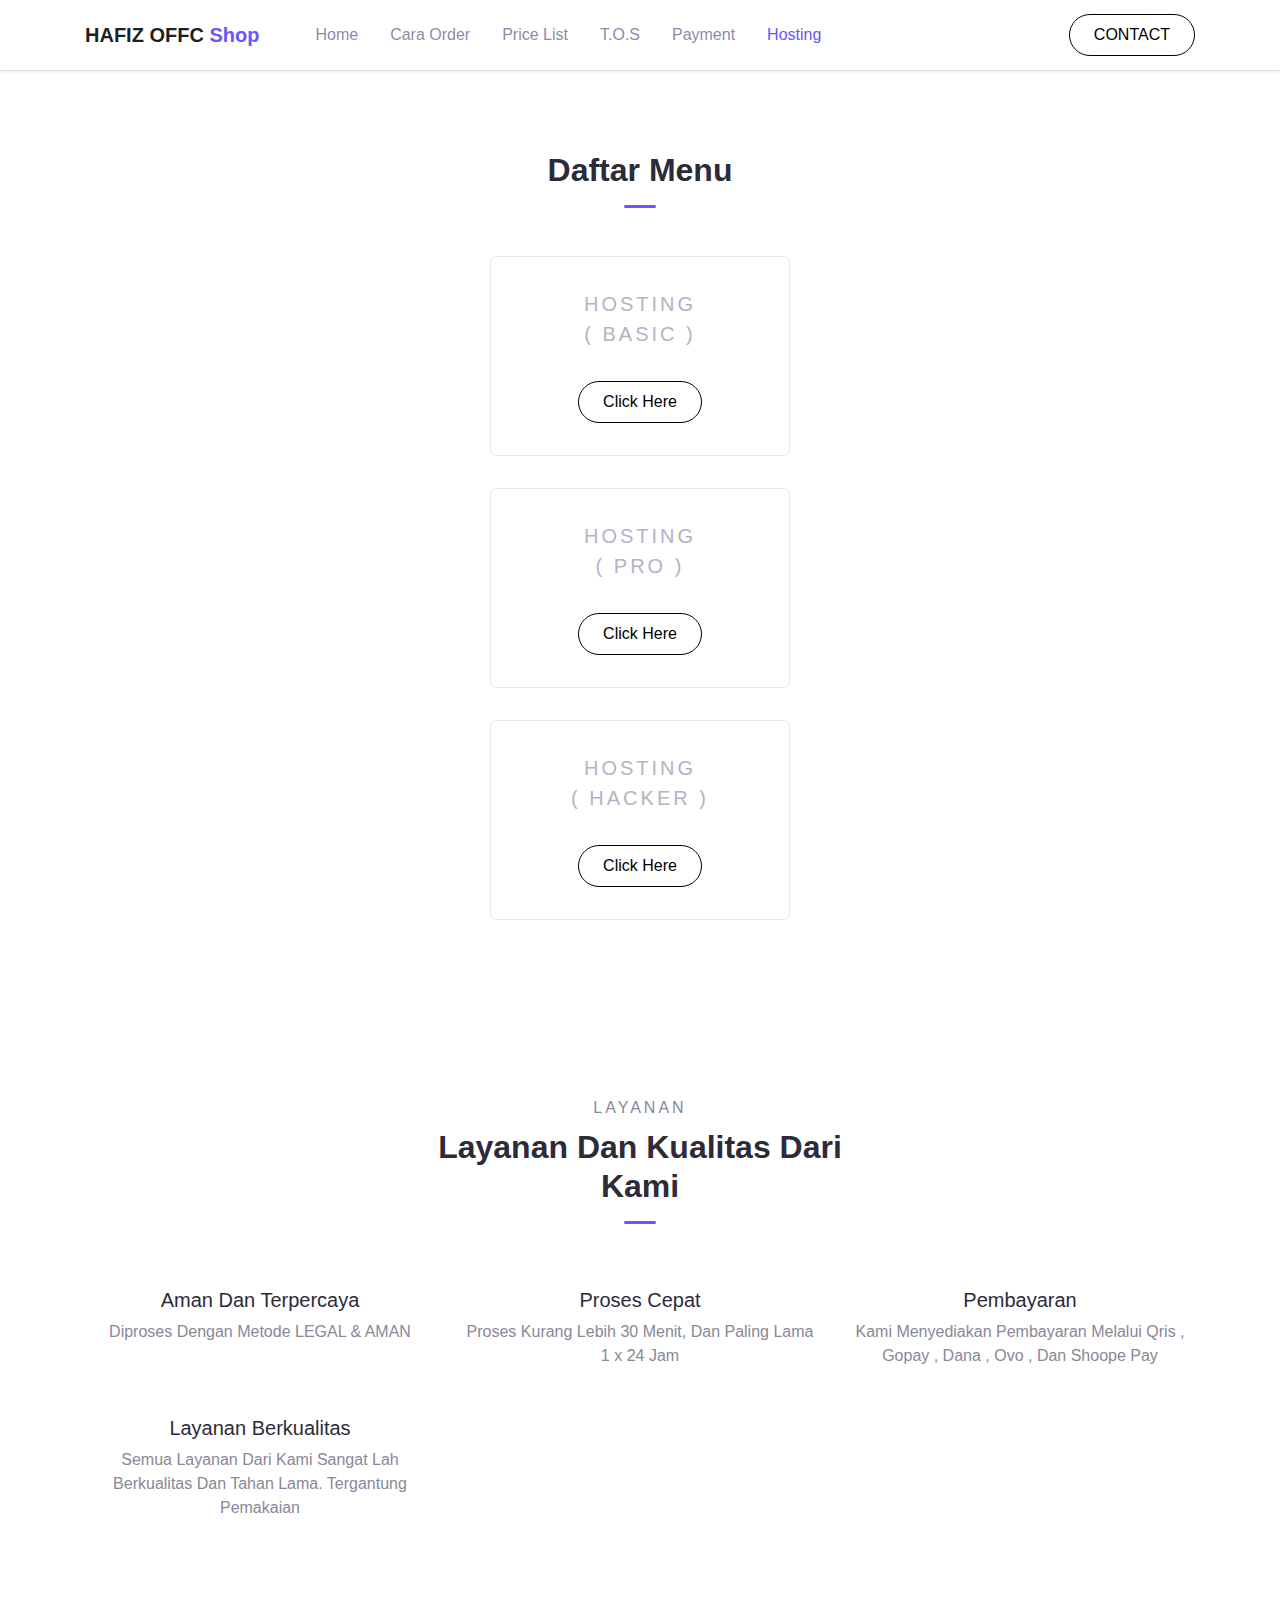
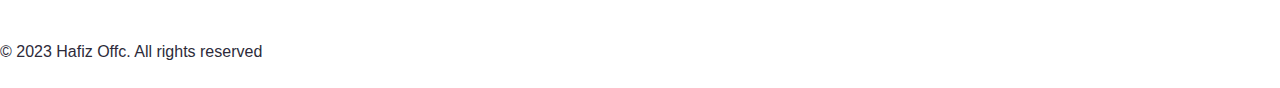
<file: Hosting/menuhosting.html>
<!DOCTYPE html>
<html lang="en">
<head>
  <meta charset="UTF-8">
  <meta name="viewport" content="width=device-width, initial-scale=1.0">
  <meta http-equiv="X-UA-Compatible" content="IE=edge">
  <meta name="copyright" content="HafizOffc">
  <title>HAFIZ OFFC</title>
  <link rel="stylesheet" href="vendor/animate/animate.css">
  <link rel="stylesheet" href="css nya/bootstrap.css">
  <link rel="stylesheet" href="css nya/maicons.css">
  <link rel="stylesheet" href="vendor/owl-carousel/css/owl.carousel.css">
  <link rel="stylesheet" href="css nya/thema1.css">
</head>
<body>
  <!-- Back to top button -->
  <div class="back-to-top"></div>
  <header>
    <nav class="navbar navbar-expand-lg navbar-light shadow-sm">
      <div class="container">
        <a href="menuhosting.html" class="navbar-brand">HAFIZ OFFC <span class="text-primary">Shop</span></a>
        <button class="navbar-toggler" data-toggle="collapse" data-target="#navbarContent" aria-controls="navbarContent" aria-expanded="false" aria-label="Toggle navigation">
          <span class="navbar-toggler-icon"></span>
        </button>

        <div class="navbar-collapse collapse" id="navbarContent">
          <ul class="navbar-nav ml-lg-4 pt-3 pt-lg-0">
            <li class="nav-item">
              <a href="index.html" class="nav-link">Home</a>
            </li>
            <li class="nav-item">
              <a href="order.html" class="nav-link">Cara Order</a>
            </li>
            <li class="nav-item">
              <a href="menu.html" class="nav-link">Price List</a>
            </li>
            <li class="nav-item">
              <a href="termsofcondution.html" class="nav-link">T.O.S</a>
            </li>
            <li class="nav-item">
              <a href="payment.html" class="nav-link">Payment</a>
            </li>
            <li class="nav-item active">
              <a href="menuhosting.html" class="nav-link">Hosting</a>
            </li>
          </ul>

          <div class="ml-auto">
            <a href="https://wa.me/628988095804" class="btn btn-outline rounded-pill">CONTACT</a>
          </div>
        </div>
      </div>
    </nav>

          </div>
        </div>
      </div>
    </div>
  </header>

  <main>
    <div class="page-section border-top">
      <div class="container">
        <div class="text-center wow fadeInUp">
          <h2 class="title-section">Daftar Menu</h2>
          <div class="divider mx-auto"></div>
        </div>
      
          <div class="col-12 col-lg-auto py-3 wow fadeInRight">
            <div class="card-pricing">
              <div class="header">
                <div class="price-title">HOSTING</div>
                <div class="price-title">( BASIC )</div>
              </div>
              <div class="body py-3">
                <div class="price-tag">
                </div>
                <div class="price-info">
                </div>
              </div>
              <div class="footer">
                  <a href="hos1.html" class="btn btn-outline rounded-pill">Click Here</a>
               </div>
            </div>
          </div>
          
          <div class="col-12 col-lg-auto py-3 wow fadeInRight">
            <div class="card-pricing">
              <div class="header">
                <div class="price-title">HOSTING</div>
                <div class="price-title">( PRO )</div>
              </div>
              <div class="body py-3">
                <div class="price-tag">
                </div>
                <div class="price-info">
                </div>
              </div>
              <div class="footer">
                  <a href="https://api.whatsapp.com/send?phone=6281228070013&text=Assalamualaikum Kak Saya Mau Order PANEL Ram 6GB" class="btn btn-outline rounded-pill">Click Here</a>
               </div>
            </div>
          </div>
          
          <div class="col-12 col-lg-auto py-3 wow fadeInRight">
            <div class="card-pricing">
              <div class="header">
                <div class="price-title">HOSTING</div>
                <div class="price-title">( HACKER )</div>
              </div>
              <div class="body py-3">
                <div class="price-tag">
                </div>
                <div class="price-info">
                </div>
              </div>
              <div class="footer">
                  <a href="https://api.whatsapp.com/send?phone=6281228070013&text=Assalamualaikum Kak Saya Mau Order PANEL Ram 7GB" class="btn btn-outline rounded-pill">Click Here</a>
               </div>
            </div>
          </div>
          
          

        </div>
      </div> <!-- .container -->
    </div> <!-- .page-section -->
  
    <div class="page-section">
      <div class="container">
        <div class="text-center">
          <div class="subhead">Layanan</div>
          <h2 class="title-section">Layanan  Dan Kualitas Dari Kami</h2>
          <div class="divider mx-auto"></div>
        </div>
  
        <div class="row mt-5 text-center">
          <div class="col-lg-4 py-3">
            <h5>Aman Dan Terpercaya</h5>
            <p>Diproses Dengan Metode LEGAL & AMAN</p>
          </div>
          <div class="col-lg-4 py-3">
            <h5>Proses Cepat</h5>
            <p>Proses Kurang Lebih 30 Menit, Dan Paling Lama 1 x 24 Jam</p>
          </div>
          <div class="col-lg-4 py-3">
            <h5>Pembayaran</h5>
            <p>Kami Menyediakan Pembayaran Melalui Qris , Gopay , Dana , Ovo , Dan Shoope Pay</p>
          </div>
          <div class="col-lg-4 py-3">
            <h5>Layanan Berkualitas</h5>
            <p>Semua Layanan Dari Kami Sangat Lah Berkualitas Dan Tahan Lama. Tergantung Pemakaian</p>
          </div>
        </div>
      </div> <!-- .container -->
    </div> <!-- .page-section -->
      <div class="row">
        <div class="col-sm-6 py-2">
          <p id="copyright">&copy; 2023 Hafiz Offc</a>. All rights reserved</p>
        </div>
    </div> <!-- .container -->
  </footer> <!-- .page-footer -->
  <script src="js/jquery-3.5.1.min.js"></script>
  <script src="js/bootstrap.bundle.min.js"></script>
  <script src="vendor/wow/wow.min.js"></script>
  <script src="vendor/owl-carousel/js/owl.carousel.min.js"></script>
  <script src="vendor/waypoints/jquery.waypoints.min.js"></script>
  <script src="vendor/animateNumber/jquery.animateNumber.min.js"></script>
  <script src="js/google-maps.js"></script>
  <script src="js/theme.js"></script>
</body>
</html>
</file>
<file: Hosting/css nya/maicons.css>
@font-face {
  font-family: 'maicons';
  src:  url('../fonts/maicons.eot?c9nlkl');
  src:  url('../fonts/maicons.eot?c9nlkl#iefix') format('embedded-opentype'),
    url('../fonts/maicons.ttf?c9nlkl') format('truetype'),
    url('../fonts/maicons.woff?c9nlkl') format('woff'),
    url('../fonts/maicons.svg?c9nlkl#maicons') format('svg');
  font-weight: normal;
  font-style: normal;
  font-display: block;
}

[class^="mai-"], [class*=" mai-"] {
  /* use !important to prevent issues with browser extensions that change fonts */
  font-family: 'maicons' !important;
  speak: none;
  font-style: normal;
  font-weight: normal;
  font-variant: normal;
  text-transform: none;
  line-height: 1;

  /* Better Font Rendering =========== */
  -webkit-font-smoothing: antialiased;
  -moz-osx-font-smoothing: grayscale;
}

.mai-add:before {
  content: "\e900";
}
.mai-add-circle:before {
  content: "\e901";
}
.mai-add-circle-outline:before {
  content: "\e902";
}
.mai-airplane:before {
  content: "\e903";
}
.mai-airplane-outline:before {
  content: "\e904";
}
.mai-alarm:before {
  content: "\e905";
}
.mai-alarm-outline:before {
  content: "\e906";
}
.mai-albums:before {
  content: "\e907";
}
.mai-albums-outline:before {
  content: "\e908";
}
.mai-alert:before {
  content: "\e909";
}
.mai-alert-circle:before {
  content: "\e90a";
}
.mai-alert-circle-outline:before {
  content: "\e90b";
}
.mai-analytics:before {
  content: "\e90c";
}
.mai-analytics-outline:before {
  content: "\e90d";
}
.mai-aperture:before {
  content: "\e90e";
}
.mai-aperture-outline:before {
  content: "\e90f";
}
.mai-apps:before {
  content: "\e910";
}
.mai-apps-outline:before {
  content: "\e911";
}
.mai-archive:before {
  content: "\e912";
}
.mai-archive-outline:before {
  content: "\e913";
}
.mai-arrow-back:before {
  content: "\e914";
}
.mai-arrow-back-circle:before {
  content: "\e915";
}
.mai-arrow-back-circle-outline:before {
  content: "\e916";
}
.mai-arrow-down:before {
  content: "\e917";
}
.mai-arrow-down-circle:before {
  content: "\e918";
}
.mai-arrow-down-circle-outline:before {
  content: "\e919";
}
.mai-arrow-forward:before {
  content: "\e91a";
}
.mai-arrow-forward-circle:before {
  content: "\e91b";
}
.mai-arrow-forward-circle-outline:before {
  content: "\e91c";
}
.mai-arrow-redo:before {
  content: "\e91d";
}
.mai-arrow-redo-circle:before {
  content: "\e91e";
}
.mai-arrow-redo-circle-outline:before {
  content: "\e91f";
}
.mai-arrow-redo-outline:before {
  content: "\e920";
}
.mai-arrow-undo:before {
  content: "\e921";
}
.mai-arrow-undo-circle:before {
  content: "\e922";
}
.mai-arrow-undo-circle-outline:before {
  content: "\e923";
}
.mai-arrow-undo-outline:before {
  content: "\e924";
}
.mai-arrow-up:before {
  content: "\e925";
}
.mai-arrow-up-circle:before {
  content: "\e926";
}
.mai-arrow-up-circle-outline:before {
  content: "\e927";
}
.mai-at:before {
  content: "\e928";
}
.mai-at-circle:before {
  content: "\e929";
}
.mai-at-circle-outline:before {
  content: "\e92a";
}
.mai-attach:before {
  content: "\e92b";
}
.mai-attach-outline:before {
  content: "\e92c";
}
.mai-backspace:before {
  content: "\e92d";
}
.mai-backspace-outline:before {
  content: "\e92e";
}
.mai-bandage:before {
  content: "\e92f";
}
.mai-bandage-outline:before {
  content: "\e930";
}
.mai-bar-chart:before {
  content: "\e932";
}
.mai-bar-chart-outline:before {
  content: "\e933";
}
.mai-barbell:before {
  content: "\e931";
}
.mai-barcode:before {
  content: "\e934";
}
.mai-barcode-outline:before {
  content: "\e935";
}
.mai-baseball:before {
  content: "\e936";
}
.mai-baseball-outline:before {
  content: "\e937";
}
.mai-basket:before {
  content: "\e938";
}
.mai-basket-outline:before {
  content: "\e93b";
}
.mai-basketball:before {
  content: "\e939";
}
.mai-basketball-outline:before {
  content: "\e93a";
}
.mai-battery-charging:before {
  content: "\e93c";
}
.mai-battery-dead:before {
  content: "\e93d";
}
.mai-battery-full:before {
  content: "\e93e";
}
.mai-battery-half:before {
  content: "\e93f";
}
.mai-beaker:before {
  content: "\e940";
}
.mai-beaker-outline:before {
  content: "\e941";
}
.mai-bed:before {
  content: "\e942";
}
.mai-bed-outline:before {
  content: "\e943";
}
.mai-beer:before {
  content: "\e944";
}
.mai-beer-outline:before {
  content: "\e945";
}
.mai-bicycle:before {
  content: "\e946";
}
.mai-bluetooth:before {
  content: "\e947";
}
.mai-boat:before {
  content: "\e948";
}
.mai-boat-outline:before {
  content: "\e949";
}
.mai-body:before {
  content: "\e94a";
}
.mai-body-outline:before {
  content: "\e94b";
}
.mai-bonfire:before {
  content: "\e94c";
}
.mai-bonfire-outline:before {
  content: "\e94d";
}
.mai-book:before {
  content: "\e94e";
}
.mai-book-outline:before {
  content: "\e953";
}
.mai-bookmark:before {
  content: "\e94f";
}
.mai-bookmark-outline:before {
  content: "\e950";
}
.mai-bookmarks:before {
  content: "\e951";
}
.mai-bookmarks-outline:before {
  content: "\e952";
}
.mai-briefcase:before {
  content: "\e954";
}
.mai-briefcase-outline:before {
  content: "\e955";
}
.mai-browsers:before {
  content: "\e956";
}
.mai-browsers-outline:before {
  content: "\e957";
}
.mai-brush:before {
  content: "\e958";
}
.mai-brush-outline:before {
  content: "\e959";
}
.mai-bug:before {
  content: "\e95a";
}
.mai-bug-outline:before {
  content: "\e95b";
}
.mai-build:before {
  content: "\e95c";
}
.mai-build-outline:before {
  content: "\e95d";
}
.mai-bulb:before {
  content: "\e95e";
}
.mai-bulb-outline:before {
  content: "\e95f";
}
.mai-bus:before {
  content: "\e960";
}
.mai-bus-outline:before {
  content: "\e963";
}
.mai-business:before {
  content: "\e961";
}
.mai-business-outline:before {
  content: "\e962";
}
.mai-cafe:before {
  content: "\e964";
}
.mai-cafe-outline:before {
  content: "\e965";
}
.mai-calculator:before {
  content: "\e966";
}
.mai-calculator-outline:before {
  content: "\e967";
}
.mai-calendar:before {
  content: "\e968";
}
.mai-calendar-outline:before {
  content: "\e969";
}
.mai-call:before {
  content: "\e96a";
}
.mai-call-outline:before {
  content: "\e96b";
}
.mai-camera:before {
  content: "\e96c";
}
.mai-camera-outline:before {
  content: "\e96d";
}
.mai-camera-reverse:before {
  content: "\e96e";
}
.mai-camera-reverse-outline:before {
  content: "\e96f";
}
.mai-car:before {
  content: "\e970";
}
.mai-car-outline:before {
  content: "\e97f";
}
.mai-car-sport:before {
  content: "\e980";
}
.mai-car-sport-outline:before {
  content: "\e981";
}
.mai-card:before {
  content: "\e971";
}
.mai-card-outline:before {
  content: "\e972";
}
.mai-caret-back:before {
  content: "\e973";
}
.mai-caret-back-circle:before {
  content: "\e974";
}
.mai-caret-back-circle-outline:before {
  content: "\e975";
}
.mai-caret-down:before {
  content: "\e976";
}
.mai-caret-down-circle:before {
  content: "\e977";
}
.mai-caret-down-circle-outline:before {
  content: "\e978";
}
.mai-caret-forward:before {
  content: "\e979";
}
.mai-caret-forward-circle:before {
  content: "\e97a";
}
.mai-caret-forward-circle-outline:before {
  content: "\e97b";
}
.mai-caret-up:before {
  content: "\e97c";
}
.mai-caret-up-circle:before {
  content: "\e97d";
}
.mai-caret-up-circle-outline:before {
  content: "\e97e";
}
.mai-cart:before {
  content: "\e982";
}
.mai-cart-outline:before {
  content: "\e983";
}
.mai-cash:before {
  content: "\e984";
}
.mai-cash-outline:before {
  content: "\e985";
}
.mai-chatbox:before {
  content: "\e986";
}
.mai-chatbox-ellipses:before {
  content: "\e987";
}
.mai-chatbox-ellipses-outline:before {
  content: "\e988";
}
.mai-chatbox-outline:before {
  content: "\e989";
}
.mai-chatbubble:before {
  content: "\e98a";
}
.mai-chatbubble-ellipses:before {
  content: "\e98b";
}
.mai-chatbubble-ellipses-outline:before {
  content: "\e98c";
}
.mai-chatbubble-outline:before {
  content: "\e98d";
}
.mai-chatbubbles:before {
  content: "\e98e";
}
.mai-chatbubbles-outline:before {
  content: "\e98f";
}
.mai-checkbox:before {
  content: "\e990";
}
.mai-checkbox-outline:before {
  content: "\e991";
}
.mai-checkmark:before {
  content: "\e992";
}
.mai-checkmark-circle:before {
  content: "\e993";
}
.mai-checkmark-circle-outline:before {
  content: "\e994";
}
.mai-checkmark-done:before {
  content: "\e995";
}
.mai-checkmark-done-circle:before {
  content: "\e996";
}
.mai-checkmark-done-circle-outline:before {
  content: "\e997";
}
.mai-chevron-back:before {
  content: "\e998";
}
.mai-chevron-back-circle:before {
  content: "\e999";
}
.mai-chevron-back-circle-outline:before {
  content: "\e99a";
}
.mai-chevron-down:before {
  content: "\e99b";
}
.mai-chevron-down-circle:before {
  content: "\e99c";
}
.mai-chevron-down-circle-outline:before {
  content: "\e99d";
}
.mai-chevron-forward:before {
  content: "\e99e";
}
.mai-chevron-forward-circle:before {
  content: "\e99f";
}
.mai-chevron-forward-circle-outline:before {
  content: "\e9a0";
}
.mai-chevron-up:before {
  content: "\e9a1";
}
.mai-chevron-up-circle:before {
  content: "\e9a2";
}
.mai-chevron-up-circle-outline:before {
  content: "\e9a3";
}
.mai-clipboard:before {
  content: "\e9a4";
}
.mai-clipboard-outline:before {
  content: "\e9a5";
}
.mai-close:before {
  content: "\e9a6";
}
.mai-close-circle:before {
  content: "\e9a7";
}
.mai-close-circle-outline:before {
  content: "\e9a8";
}
.mai-cloud:before {
  content: "\e9a9";
}
.mai-cloud-circle:before {
  content: "\e9aa";
}
.mai-cloud-circle-outline:before {
  content: "\e9ab";
}
.mai-cloud-done:before {
  content: "\e9ac";
}
.mai-cloud-done-outline:before {
  content: "\e9ad";
}
.mai-cloud-download:before {
  content: "\e9ae";
}
.mai-cloud-download-outline:before {
  content: "\e9af";
}
.mai-cloud-offline:before {
  content: "\e9b0";
}
.mai-cloud-offline-outline:before {
  content: "\e9b1";
}
.mai-cloud-outline:before {
  content: "\e9b2";
}
.mai-cloud-upload:before {
  content: "\e9b3";
}
.mai-cloud-upload-outline:before {
  content: "\e9b4";
}
.mai-cloudy:before {
  content: "\e9b5";
}
.mai-cloudy-night:before {
  content: "\e9b6";
}
.mai-cloudy-night-outline:before {
  content: "\e9b7";
}
.mai-cloudy-outline:before {
  content: "\e9b8";
}
.mai-code:before {
  content: "\e9b9";
}
.mai-code-download:before {
  content: "\e9ba";
}
.mai-code-slash:before {
  content: "\e9bb";
}
.mai-code-working:before {
  content: "\e9bc";
}
.mai-cog:before {
  content: "\e9bd";
}
.mai-color-fill:before {
  content: "\e9be";
}
.mai-color-fill-outline:before {
  content: "\e9bf";
}
.mai-color-filter:before {
  content: "\e9c0";
}
.mai-color-filter-outline:before {
  content: "\e9c1";
}
.mai-color-palette:before {
  content: "\e9c2";
}
.mai-color-palette-outline:before {
  content: "\e9c3";
}
.mai-color-wand:before {
  content: "\e9c4";
}
.mai-color-wand-outline:before {
  content: "\e9c5";
}
.mai-compass:before {
  content: "\e9c6";
}
.mai-compass-outline:before {
  content: "\e9c7";
}
.mai-construct:before {
  content: "\e9c8";
}
.mai-construct-outline:before {
  content: "\e9c9";
}
.mai-contract:before {
  content: "\e9ca";
}
.mai-contrast:before {
  content: "\e9cb";
}
.mai-copy:before {
  content: "\e9cc";
}
.mai-copy-outline:before {
  content: "\e9cd";
}
.mai-create:before {
  content: "\e9ce";
}
.mai-create-outline:before {
  content: "\e9cf";
}
.mai-crop:before {
  content: "\e9d0";
}
.mai-cube:before {
  content: "\e9d1";
}
.mai-cube-outline:before {
  content: "\e9d2";
}
.mai-cut:before {
  content: "\e9d3";
}
.mai-desktop:before {
  content: "\e9d4";
}
.mai-desktop-outline:before {
  content: "\e9d5";
}
.mai-disc:before {
  content: "\e9d6";
}
.mai-disc-outline:before {
  content: "\e9d7";
}
.mai-document:before {
  content: "\e9d8";
}
.mai-document-outline:before {
  content: "\e9d9";
}
.mai-document-text:before {
  content: "\e9dc";
}
.mai-document-text-outline:before {
  content: "\e9dd";
}
.mai-documents:before {
  content: "\e9da";
}
.mai-documents-outline:before {
  content: "\e9db";
}
.mai-download:before {
  content: "\e9de";
}
.mai-download-outline:before {
  content: "\e9df";
}
.mai-duplicate:before {
  content: "\e9e0";
}
.mai-duplicate-outline:before {
  content: "\e9e1";
}
.mai-ear:before {
  content: "\e9e2";
}
.mai-ear-outline:before {
  content: "\e9e3";
}
.mai-earth:before {
  content: "\e9e4";
}
.mai-earth-outline:before {
  content: "\e9e5";
}
.mai-easel:before {
  content: "\e9e6";
}
.mai-easel-outline:before {
  content: "\e9e7";
}
.mai-egg:before {
  content: "\e9e8";
}
.mai-egg-outline:before {
  content: "\e9e9";
}
.mai-ellipse:before {
  content: "\e9ea";
}
.mai-ellipse-outline:before {
  content: "\e9eb";
}
.mai-ellipsis-horizontal:before {
  content: "\e9ec";
}
.mai-ellipsis-horizontal-circle:before {
  content: "\e9ed";
}
.mai-ellipsis-vertical:before {
  content: "\e9ee";
}
.mai-ellipsis-vertical-circle:before {
  content: "\e9ef";
}
.mai-enter:before {
  content: "\e9f0";
}
.mai-enter-outline:before {
  content: "\e9f1";
}
.mai-exit:before {
  content: "\e9f2";
}
.mai-exit-outline:before {
  content: "\e9f3";
}
.mai-expand:before {
  content: "\e9f4";
}
.mai-eye:before {
  content: "\e9f5";
}
.mai-eye-off:before {
  content: "\e9f8";
}
.mai-eye-off-outline:before {
  content: "\e9f9";
}
.mai-eye-outline:before {
  content: "\e9fa";
}
.mai-eyedrop:before {
  content: "\e9f6";
}
.mai-eyedrop-outline:before {
  content: "\e9f7";
}
.mai-fast-food:before {
  content: "\e9fb";
}
.mai-fast-food-outline:before {
  content: "\e9fc";
}
.mai-female:before {
  content: "\e9fd";
}
.mai-file-tray:before {
  content: "\e9fe";
}
.mai-file-tray-full:before {
  content: "\e9ff";
}
.mai-file-tray-full-outline:before {
  content: "\ea00";
}
.mai-file-tray-outline:before {
  content: "\ea01";
}
.mai-film:before {
  content: "\ea02";
}
.mai-film-outline:before {
  content: "\ea03";
}
.mai-filter:before {
  content: "\ea04";
}
.mai-finger-print:before {
  content: "\ea05";
}
.mai-fitness:before {
  content: "\ea06";
}
.mai-fitness-outline:before {
  content: "\ea07";
}
.mai-flag:before {
  content: "\ea08";
}
.mai-flag-outline:before {
  content: "\ea09";
}
.mai-flame:before {
  content: "\ea0a";
}
.mai-flame-outline:before {
  content: "\ea0b";
}
.mai-flash:before {
  content: "\ea0c";
}
.mai-flash-off:before {
  content: "\ea0f";
}
.mai-flash-off-outline:before {
  content: "\ea10";
}
.mai-flash-outline:before {
  content: "\ea11";
}
.mai-flashlight:before {
  content: "\ea0d";
}
.mai-flashlight-outline:before {
  content: "\ea0e";
}
.mai-flask:before {
  content: "\ea12";
}
.mai-flask-outline:before {
  content: "\ea13";
}
.mai-flower:before {
  content: "\ea14";
}
.mai-flower-outline:before {
  content: "\ea15";
}
.mai-folder:before {
  content: "\ea16";
}
.mai-folder-open:before {
  content: "\ea17";
}
.mai-folder-open-outline:before {
  content: "\ea18";
}
.mai-folder-outline:before {
  content: "\ea19";
}
.mai-football:before {
  content: "\ea1a";
}
.mai-football-outline:before {
  content: "\ea1b";
}
.mai-funnel:before {
  content: "\ea1c";
}
.mai-funnel-outline:before {
  content: "\ea1d";
}
.mai-game-controller:before {
  content: "\ea1e";
}
.mai-game-controller-outline:before {
  content: "\ea1f";
}
.mai-gift:before {
  content: "\ea20";
}
.mai-gift-outline:before {
  content: "\ea21";
}
.mai-git-branch:before {
  content: "\ea22";
}
.mai-git-commit:before {
  content: "\ea23";
}
.mai-git-compare:before {
  content: "\ea24";
}
.mai-git-merge:before {
  content: "\ea25";
}
.mai-git-network:before {
  content: "\ea26";
}
.mai-git-pull-request:before {
  content: "\ea27";
}
.mai-glasses:before {
  content: "\ea28";
}
.mai-glasses-outline:before {
  content: "\ea29";
}
.mai-globe:before {
  content: "\ea2a";
}
.mai-globe-outline:before {
  content: "\ea2b";
}
.mai-golf:before {
  content: "\ea2c";
}
.mai-golf-outline:before {
  content: "\ea2d";
}
.mai-grid:before {
  content: "\ea2e";
}
.mai-grid-outline:before {
  content: "\ea2f";
}
.mai-hammer:before {
  content: "\ea30";
}
.mai-hammer-outline:before {
  content: "\ea31";
}
.mai-hand-left:before {
  content: "\ea32";
}
.mai-hand-left-outline:before {
  content: "\ea33";
}
.mai-hand-right:before {
  content: "\ea34";
}
.mai-hand-right-outline:before {
  content: "\ea35";
}
.mai-happy:before {
  content: "\ea36";
}
.mai-happy-outline:before {
  content: "\ea37";
}
.mai-hardware-chip:before {
  content: "\ea38";
}
.mai-hardware-chip-outline:before {
  content: "\ea39";
}
.mai-headset:before {
  content: "\ea3a";
}
.mai-headset-outline:before {
  content: "\ea3b";
}
.mai-heart:before {
  content: "\ea3c";
}
.mai-heart-circle:before {
  content: "\ea3d";
}
.mai-heart-circle-outline:before {
  content: "\ea3e";
}
.mai-heart-dislike:before {
  content: "\ea3f";
}
.mai-heart-dislike-circle:before {
  content: "\ea40";
}
.mai-heart-dislike-circle-outline:before {
  content: "\ea41";
}
.mai-heart-dislike-outline:before {
  content: "\ea42";
}
.mai-heart-half:before {
  content: "\ea43";
}
.mai-heart-half-outline:before {
  content: "\ea44";
}
.mai-heart-outline:before {
  content: "\ea45";
}
.mai-help:before {
  content: "\ea46";
}
.mai-help-buoy:before {
  content: "\ea47";
}
.mai-help-buoy-outline:before {
  content: "\ea48";
}
.mai-help-circle:before {
  content: "\ea49";
}
.mai-help-circle-outline:before {
  content: "\ea4a";
}
.mai-home:before {
  content: "\ea4b";
}
.mai-home-outline:before {
  content: "\ea4c";
}
.mai-hourglass:before {
  content: "\ea4d";
}
.mai-hourglass-outline:before {
  content: "\ea4e";
}
.mai-ice-cream:before {
  content: "\ea4f";
}
.mai-ice-cream-outline:before {
  content: "\ea50";
}
.mai-image:before {
  content: "\ea51";
}
.mai-image-outline:before {
  content: "\ea52";
}
.mai-images:before {
  content: "\ea53";
}
.mai-images-outline:before {
  content: "\ea54";
}
.mai-infinite:before {
  content: "\ea55";
}
.mai-information:before {
  content: "\ea56";
}
.mai-information-circle:before {
  content: "\ea57";
}
.mai-information-circle-outline:before {
  content: "\ea58";
}
.mai-journal:before {
  content: "\ea59";
}
.mai-journal-outline:before {
  content: "\ea5a";
}
.mai-key:before {
  content: "\ea5b";
}
.mai-key-outline:before {
  content: "\ea5c";
}
.mai-keypad:before {
  content: "\ea5d";
}
.mai-keypad-outline:before {
  content: "\ea5e";
}
.mai-language:before {
  content: "\ea5f";
}
.mai-laptop:before {
  content: "\ea60";
}
.mai-laptop-outline:before {
  content: "\ea61";
}
.mai-layers:before {
  content: "\ea62";
}
.mai-layers-outline:before {
  content: "\ea63";
}
.mai-leaf:before {
  content: "\ea64";
}
.mai-leaf-outline:before {
  content: "\ea65";
}
.mai-library:before {
  content: "\ea66";
}
.mai-library-outline:before {
  content: "\ea67";
}
.mai-link:before {
  content: "\ea68";
}
.mai-list:before {
  content: "\ea69";
}
.mai-list-circle:before {
  content: "\ea6a";
}
.mai-list-circle-outline:before {
  content: "\ea6b";
}
.mai-locate:before {
  content: "\ea6c";
}
.mai-location:before {
  content: "\ea6d";
}
.mai-location-outline:before {
  content: "\ea6e";
}
.mai-lock-closed:before {
  content: "\ea6f";
}
.mai-lock-closed-outline:before {
  content: "\ea70";
}
.mai-lock-open:before {
  content: "\ea71";
}
.mai-lock-open-outline:before {
  content: "\ea72";
}
.mai-log-in:before {
  content: "\ea73";
}
.mai-log-in-outline:before {
  content: "\ea74";
}
.mai-log-out:before {
  content: "\ea75";
}
.mai-log-out-outline:before {
  content: "\ea76";
}
.mai-logo-500px:before {
  content: "\ea8e";
}
.mai-logo-accessible-icon:before {
  content: "\eaef";
}
.mai-logo-accusoft:before {
  content: "\eba2";
}
.mai-logo-algolia:before {
  content: "\eba3";
}
.mai-logo-alipay:before {
  content: "\eba4";
}
.mai-logo-amazon:before {
  content: "\eba5";
}
.mai-logo-amplify:before {
  content: "\eba6";
}
.mai-logo-android:before {
  content: "\eba7";
}
.mai-logo-angular:before {
  content: "\eba8";
}
.mai-logo-apple:before {
  content: "\eba9";
}
.mai-logo-apple-appstore:before {
  content: "\ebaa";
}
.mai-logo-aws:before {
  content: "\ebab";
}
.mai-logo-behance:before {
  content: "\ebac";
}
.mai-logo-bitbucket:before {
  content: "\ebad";
}
.mai-logo-bitcoin:before {
  content: "\ebae";
}
.mai-logo-blackberry:before {
  content: "\ebaf";
}
.mai-logo-blogger:before {
  content: "\ebb0";
}
.mai-logo-buffer:before {
  content: "\ebb1";
}
.mai-logo-buysellads:before {
  content: "\ebb2";
}
.mai-logo-capacitor:before {
  content: "\ebb3";
}
.mai-logo-cc-amazon-pay:before {
  content: "\ebb4";
}
.mai-logo-cc-amex:before {
  content: "\ebb5";
}
.mai-logo-cc-apple-pay:before {
  content: "\ebb6";
}
.mai-logo-cc-diners-club:before {
  content: "\ebb7";
}
.mai-logo-cc-discover:before {
  content: "\ebb8";
}
.mai-logo-cc-jcb:before {
  content: "\ebb9";
}
.mai-logo-cc-mastercard:before {
  content: "\ebba";
}
.mai-logo-cc-paypal:before {
  content: "\ebbb";
}
.mai-logo-cc-stripe:before {
  content: "\ebbc";
}
.mai-logo-cc-visa:before {
  content: "\ebbd";
}
.mai-logo-chrome:before {
  content: "\ebbe";
}
.mai-logo-closed-captioning:before {
  content: "\ebbf";
}
.mai-logo-codepen:before {
  content: "\ebc0";
}
.mai-logo-cpanel:before {
  content: "\ebc1";
}
.mai-logo-creative-commons:before {
  content: "\ebc2";
}
.mai-logo-css3:before {
  content: "\ebc3";
}
.mai-logo-cuttlefish:before {
  content: "\ebc4";
}
.mai-logo-d-and-d:before {
  content: "\ebc5";
}
.mai-logo-dashcube:before {
  content: "\ebc6";
}
.mai-logo-designernews:before {
  content: "\ebc7";
}
.mai-logo-deviantart:before {
  content: "\ebc8";
}
.mai-logo-digg:before {
  content: "\ebc9";
}
.mai-logo-digital-ocean:before {
  content: "\ebca";
}
.mai-logo-discord:before {
  content: "\ebcb";
}
.mai-logo-discourse:before {
  content: "\ebcc";
}
.mai-logo-dochub:before {
  content: "\ebcd";
}
.mai-logo-docker:before {
  content: "\ebce";
}
.mai-logo-dribbble:before {
  content: "\ebcf";
}
.mai-logo-dropbox:before {
  content: "\ebd0";
}
.mai-logo-drupal:before {
  content: "\ebd1";
}
.mai-logo-dyalog:before {
  content: "\ebd2";
}
.mai-logo-earlybirds:before {
  content: "\ebd3";
}
.mai-logo-ebay:before {
  content: "\ebd4";
}
.mai-logo-edge:before {
  content: "\ebd5";
}
.mai-logo-electron:before {
  content: "\ebd6";
}
.mai-logo-elementor:before {
  content: "\ebd7";
}
.mai-logo-ello:before {
  content: "\ebd8";
}
.mai-logo-ember:before {
  content: "\ebd9";
}
.mai-logo-empire:before {
  content: "\ebda";
}
.mai-logo-envira:before {
  content: "\ebdb";
}
.mai-logo-erlang:before {
  content: "\ebdc";
}
.mai-logo-etsy:before {
  content: "\ebdd";
}
.mai-logo-euro:before {
  content: "\ebde";
}
.mai-logo-expeditedssl:before {
  content: "\ebdf";
}
.mai-logo-facebook:before {
  content: "\ebe0";
}
.mai-logo-facebook-f:before {
  content: "\ebe1";
}
.mai-logo-facebook-messenger:before {
  content: "\ebe2";
}
.mai-logo-firebase:before {
  content: "\ebe3";
}
.mai-logo-firefox:before {
  content: "\ebe4";
}
.mai-logo-flickr:before {
  content: "\ebe5";
}
.mai-logo-flipboard:before {
  content: "\ebe6";
}
.mai-logo-fly:before {
  content: "\ebe7";
}
.mai-logo-foursquare:before {
  content: "\ebe8";
}
.mai-logo-freebsd:before {
  content: "\ebe9";
}
.mai-logo-gg:before {
  content: "\ebea";
}
.mai-logo-git:before {
  content: "\ebeb";
}
.mai-logo-github:before {
  content: "\ebec";
}
.mai-logo-github-alt:before {
  content: "\ebed";
}
.mai-logo-gitlab:before {
  content: "\ebee";
}
.mai-logo-gitter:before {
  content: "\ebef";
}
.mai-logo-glide:before {
  content: "\ebf0";
}
.mai-logo-glide-g:before {
  content: "\ebf1";
}
.mai-logo-google:before {
  content: "\ebf2";
}
.mai-logo-google-drive:before {
  content: "\ebf3";
}
.mai-logo-google-play:before {
  content: "\ebf4";
}
.mai-logo-google-playstore:before {
  content: "\ebf5";
}
.mai-logo-google-plus:before {
  content: "\ebf6";
}
.mai-logo-google-plus-g:before {
  content: "\ebf7";
}
.mai-logo-google-wallet:before {
  content: "\ebf8";
}
.mai-logo-grunt:before {
  content: "\ebf9";
}
.mai-logo-gulp:before {
  content: "\ebfa";
}
.mai-logo-hackernews:before {
  content: "\ebfb";
}
.mai-logo-hotjar:before {
  content: "\ebfc";
}
.mai-logo-html5:before {
  content: "\ebfd";
}
.mai-logo-hubspot:before {
  content: "\ebfe";
}
.mai-logo-imdb:before {
  content: "\ebff";
}
.mai-logo-instagram:before {
  content: "\ec00";
}
.mai-logo-internet-explorer:before {
  content: "\ec01";
}
.mai-logo-ionic:before {
  content: "\ec02";
}
.mai-logo-ionitron:before {
  content: "\ec03";
}
.mai-logo-itunes:before {
  content: "\ec04";
}
.mai-logo-java:before {
  content: "\ec05";
}
.mai-logo-javascript:before {
  content: "\ec06";
}
.mai-logo-joomla:before {
  content: "\ec07";
}
.mai-logo-jsfiddle:before {
  content: "\ec08";
}
.mai-logo-keycdn:before {
  content: "\ec09";
}
.mai-logo-laravel:before {
  content: "\ec0a";
}
.mai-logo-lastfm:before {
  content: "\ec0b";
}
.mai-logo-leanpub:before {
  content: "\ec0c";
}
.mai-logo-less:before {
  content: "\ec0d";
}
.mai-logo-line:before {
  content: "\ec0e";
}
.mai-logo-linkedin:before {
  content: "\ec0f";
}
.mai-logo-linux:before {
  content: "\ec10";
}
.mai-logo-magento:before {
  content: "\ec11";
}
.mai-logo-mailchimp:before {
  content: "\ec12";
}
.mai-logo-markdown:before {
  content: "\ec13";
}
.mai-logo-maxcdn:before {
  content: "\ec14";
}
.mai-logo-medium:before {
  content: "\ec15";
}
.mai-logo-medium-m:before {
  content: "\ec16";
}
.mai-logo-meetup:before {
  content: "\ec17";
}
.mai-logo-microsoft:before {
  content: "\ec18";
}
.mai-logo-mix:before {
  content: "\ec19";
}
.mai-logo-mixcloud:before {
  content: "\ec1a";
}
.mai-logo-nodejs:before {
  content: "\ec1b";
}
.mai-logo-npm:before {
  content: "\ec1c";
}
.mai-logo-octocat:before {
  content: "\ec1d";
}
.mai-logo-opencart:before {
  content: "\ec1e";
}
.mai-logo-openid:before {
  content: "\ec1f";
}
.mai-logo-opera:before {
  content: "\ec20";
}
.mai-logo-patreon:before {
  content: "\ec21";
}
.mai-logo-paypal:before {
  content: "\ec22";
}
.mai-logo-php:before {
  content: "\ec23";
}
.mai-logo-pinterest:before {
  content: "\ec24";
}
.mai-logo-pinterest-p:before {
  content: "\ec25";
}
.mai-logo-playstation:before {
  content: "\ec26";
}
.mai-logo-product-hunt:before {
  content: "\ec27";
}
.mai-logo-pwa:before {
  content: "\ec28";
}
.mai-logo-python:before {
  content: "\ec29";
}
.mai-logo-qq:before {
  content: "\ec2a";
}
.mai-logo-quora:before {
  content: "\ec2b";
}
.mai-logo-react:before {
  content: "\ec2c";
}
.mai-logo-readme:before {
  content: "\ec2d";
}
.mai-logo-reddit:before {
  content: "\ec2e";
}
.mai-logo-researchgate:before {
  content: "\ec2f";
}
.mai-logo-rocketchat:before {
  content: "\ec30";
}
.mai-logo-rss:before {
  content: "\ec31";
}
.mai-logo-safari:before {
  content: "\ec32";
}
.mai-logo-sass:before {
  content: "\ec33";
}
.mai-logo-scribd:before {
  content: "\ec34";
}
.mai-logo-searchengin:before {
  content: "\ec35";
}
.mai-logo-sellcast:before {
  content: "\ec36";
}
.mai-logo-sellsy:before {
  content: "\ec37";
}
.mai-logo-skype:before {
  content: "\ec38";
}
.mai-logo-slack:before {
  content: "\ec39";
}
.mai-logo-slideshare:before {
  content: "\ec3a";
}
.mai-logo-snapchat:before {
  content: "\ec3b";
}
.mai-logo-soundcloud:before {
  content: "\ec3c";
}
.mai-logo-spotify:before {
  content: "\ec3d";
}
.mai-logo-squarespace:before {
  content: "\ec3e";
}
.mai-logo-stack-exchange:before {
  content: "\ec3f";
}
.mai-logo-stackoverflow:before {
  content: "\ec40";
}
.mai-logo-staylinked:before {
  content: "\ec41";
}
.mai-logo-steam:before {
  content: "\ec42";
}
.mai-logo-stencil:before {
  content: "\ec43";
}
.mai-logo-stripe:before {
  content: "\ec44";
}
.mai-logo-stripe-s:before {
  content: "\ec45";
}
.mai-logo-teamspeak:before {
  content: "\ec46";
}
.mai-logo-telegram:before {
  content: "\ec47";
}
.mai-logo-trello:before {
  content: "\ec48";
}
.mai-logo-tripadvisor:before {
  content: "\ec49";
}
.mai-logo-tumblr:before {
  content: "\ec4a";
}
.mai-logo-tux:before {
  content: "\ec4b";
}
.mai-logo-twitch:before {
  content: "\ec4c";
}
.mai-logo-twitter:before {
  content: "\ec4d";
}
.mai-logo-uber:before {
  content: "\ec4e";
}
.mai-logo-uikit:before {
  content: "\ec4f";
}
.mai-logo-usd:before {
  content: "\ec50";
}
.mai-logo-viacoin:before {
  content: "\ec51";
}
.mai-logo-viadeo:before {
  content: "\ec52";
}
.mai-logo-viber:before {
  content: "\ec53";
}
.mai-logo-vimeo:before {
  content: "\ec54";
}
.mai-logo-vk:before {
  content: "\ec55";
}
.mai-logo-vue:before {
  content: "\ec56";
}
.mai-logo-web-component:before {
  content: "\ec57";
}
.mai-logo-weebly:before {
  content: "\ec58";
}
.mai-logo-weibo:before {
  content: "\ec59";
}
.mai-logo-whatsapp:before {
  content: "\ec5a";
}
.mai-logo-whmcs:before {
  content: "\ec5b";
}
.mai-logo-wikipedia-w:before {
  content: "\ec5c";
}
.mai-logo-windows:before {
  content: "\ec5d";
}
.mai-logo-wix:before {
  content: "\ec5e";
}
.mai-logo-wordpress:before {
  content: "\ec5f";
}
.mai-logo-xbox:before {
  content: "\ec60";
}
.mai-logo-xing:before {
  content: "\ec61";
}
.mai-logo-yahoo:before {
  content: "\ec62";
}
.mai-logo-yen:before {
  content: "\ec63";
}
.mai-logo-youtube:before {
  content: "\ec64";
}
.mai-magnet:before {
  content: "\ea77";
}
.mai-magnet-outline:before {
  content: "\ea78";
}
.mai-mail:before {
  content: "\ea79";
}
.mai-mail-open:before {
  content: "\ea7a";
}
.mai-mail-open-outline:before {
  content: "\ea7b";
}
.mai-mail-outline:before {
  content: "\ea7c";
}
.mai-mail-unread:before {
  content: "\ea7d";
}
.mai-mail-unread-outline:before {
  content: "\ea7e";
}
.mai-male:before {
  content: "\ea7f";
}
.mai-male-female:before {
  content: "\ea80";
}
.mai-man:before {
  content: "\ea81";
}
.mai-man-outline:before {
  content: "\ea82";
}
.mai-map:before {
  content: "\ea83";
}
.mai-map-outline:before {
  content: "\ea84";
}
.mai-medal:before {
  content: "\ea85";
}
.mai-medal-outline:before {
  content: "\ea86";
}
.mai-medical:before {
  content: "\ea87";
}
.mai-medical-outline:before {
  content: "\ea88";
}
.mai-medkit:before {
  content: "\ea89";
}
.mai-medkit-outline:before {
  content: "\ea8a";
}
.mai-megaphone:before {
  content: "\ea8b";
}
.mai-megaphone-outline:before {
  content: "\ea8c";
}
.mai-menu:before {
  content: "\ea8d";
}
.mai-mic:before {
  content: "\ea8f";
}
.mai-mic-circle:before {
  content: "\ea90";
}
.mai-mic-circle-outline:before {
  content: "\ea91";
}
.mai-mic-off:before {
  content: "\ea92";
}
.mai-mic-off-circle:before {
  content: "\ea93";
}
.mai-mic-off-circle-outline:before {
  content: "\ea94";
}
.mai-mic-off-outline:before {
  content: "\ea95";
}
.mai-mic-outline:before {
  content: "\ea96";
}
.mai-moon:before {
  content: "\ea97";
}
.mai-moon-outline:before {
  content: "\ea98";
}
.mai-move:before {
  content: "\ea99";
}
.mai-musical-note:before {
  content: "\ea9a";
}
.mai-musical-note-outline:before {
  content: "\ea9b";
}
.mai-musical-notes:before {
  content: "\ea9c";
}
.mai-musical-notes-outline:before {
  content: "\ea9d";
}
.mai-navigate:before {
  content: "\ea9e";
}
.mai-navigate-circle:before {
  content: "\ea9f";
}
.mai-navigate-circle-outline:before {
  content: "\eaa0";
}
.mai-navigate-outline:before {
  content: "\eaa1";
}
.mai-newspaper:before {
  content: "\eaa2";
}
.mai-newspaper-outline:before {
  content: "\eaa3";
}
.mai-notifications:before {
  content: "\eaa4";
}
.mai-notifications-circle:before {
  content: "\eaa5";
}
.mai-notifications-circle-outline:before {
  content: "\eaa6";
}
.mai-notifications-off:before {
  content: "\eaa7";
}
.mai-notifications-off-circle:before {
  content: "\eaa8";
}
.mai-notifications-off-circle-outline:before {
  content: "\eaa9";
}
.mai-notifications-off-outline:before {
  content: "\eaaa";
}
.mai-notifications-outline:before {
  content: "\eaab";
}
.mai-nuclear:before {
  content: "\eaac";
}
.mai-nuclear-outline:before {
  content: "\eaad";
}
.mai-nutrition:before {
  content: "\eaae";
}
.mai-nutrition-outline:before {
  content: "\eaaf";
}
.mai-open:before {
  content: "\eab0";
}
.mai-open-outline:before {
  content: "\eab1";
}
.mai-options:before {
  content: "\eab2";
}
.mai-options-outline:before {
  content: "\eab3";
}
.mai-paper-plane:before {
  content: "\eab4";
}
.mai-paper-plane-outline:before {
  content: "\eab5";
}
.mai-partly-sunny:before {
  content: "\eab6";
}
.mai-partly-sunny-outline:before {
  content: "\eab7";
}
.mai-pause:before {
  content: "\eab8";
}
.mai-pause-circle:before {
  content: "\eab9";
}
.mai-pause-circle-outline:before {
  content: "\eaba";
}
.mai-paw:before {
  content: "\eabb";
}
.mai-paw-outline:before {
  content: "\eabc";
}
.mai-pencil:before {
  content: "\eabd";
}
.mai-people:before {
  content: "\eabe";
}
.mai-people-circle:before {
  content: "\eabf";
}
.mai-people-circle-outline:before {
  content: "\eac0";
}
.mai-people-outline:before {
  content: "\eac1";
}
.mai-person:before {
  content: "\eac2";
}
.mai-person-add:before {
  content: "\eac3";
}
.mai-person-add-outline:before {
  content: "\eac4";
}
.mai-person-circle:before {
  content: "\eac5";
}
.mai-person-circle-outline:before {
  content: "\eac6";
}
.mai-person-outline:before {
  content: "\eac7";
}
.mai-person-remove:before {
  content: "\eac8";
}
.mai-person-remove-outline:before {
  content: "\eac9";
}
.mai-phone-landscape:before {
  content: "\eaca";
}
.mai-phone-landscape-outline:before {
  content: "\eacb";
}
.mai-phone-portrait:before {
  content: "\eacc";
}
.mai-phone-portrait-outline:before {
  content: "\eacd";
}
.mai-pie-chart:before {
  content: "\eace";
}
.mai-pie-chart-outline:before {
  content: "\eacf";
}
.mai-pin:before {
  content: "\ead0";
}
.mai-pin-outline:before {
  content: "\ead1";
}
.mai-pint:before {
  content: "\ead2";
}
.mai-pint-outline:before {
  content: "\ead3";
}
.mai-pizza:before {
  content: "\ead4";
}
.mai-pizza-outline:before {
  content: "\ead5";
}
.mai-planet:before {
  content: "\ead6";
}
.mai-planet-outline:before {
  content: "\ead7";
}
.mai-play:before {
  content: "\ead8";
}
.mai-play-back:before {
  content: "\ead9";
}
.mai-play-back-circle:before {
  content: "\eada";
}
.mai-play-back-circle-outline:before {
  content: "\eadb";
}
.mai-play-back-outline:before {
  content: "\eadc";
}
.mai-play-circle:before {
  content: "\eadd";
}
.mai-play-circle-outline:before {
  content: "\eade";
}
.mai-play-forward:before {
  content: "\eadf";
}
.mai-play-forward-circle:before {
  content: "\eae0";
}
.mai-play-forward-circle-outline:before {
  content: "\eae1";
}
.mai-play-forward-outline:before {
  content: "\eae2";
}
.mai-play-outline:before {
  content: "\eae3";
}
.mai-play-skip-back:before {
  content: "\eae4";
}
.mai-play-skip-back-circle:before {
  content: "\eae5";
}
.mai-play-skip-back-circle-outline:before {
  content: "\eae6";
}
.mai-play-skip-back-outline:before {
  content: "\eae7";
}
.mai-play-skip-forward:before {
  content: "\eae8";
}
.mai-play-skip-forward-circle:before {
  content: "\eae9";
}
.mai-play-skip-forward-circle-outline:before {
  content: "\eaea";
}
.mai-play-skip-forward-outline:before {
  content: "\eaeb";
}
.mai-podium:before {
  content: "\eaec";
}
.mai-podium-outline:before {
  content: "\eaed";
}
.mai-power:before {
  content: "\eaee";
}
.mai-pricetag:before {
  content: "\eaf0";
}
.mai-pricetag-outline:before {
  content: "\eaf1";
}
.mai-pricetags:before {
  content: "\eaf2";
}
.mai-pricetags-outline:before {
  content: "\eaf3";
}
.mai-print:before {
  content: "\eaf4";
}
.mai-print-outline:before {
  content: "\eaf5";
}
.mai-pulse:before {
  content: "\eaf6";
}
.mai-pulse-outline:before {
  content: "\eaf7";
}
.mai-push:before {
  content: "\eaf8";
}
.mai-push-outline:before {
  content: "\eaf9";
}
.mai-qr-code:before {
  content: "\eafa";
}
.mai-qr-code-outline:before {
  content: "\eafb";
}
.mai-radio:before {
  content: "\eafc";
}
.mai-radio-button-off:before {
  content: "\eafd";
}
.mai-radio-button-on:before {
  content: "\eafe";
}
.mai-rainy:before {
  content: "\eaff";
}
.mai-rainy-outline:before {
  content: "\eb00";
}
.mai-reader:before {
  content: "\eb01";
}
.mai-reader-outline:before {
  content: "\eb02";
}
.mai-receipt:before {
  content: "\eb03";
}
.mai-receipt-outline:before {
  content: "\eb04";
}
.mai-recording:before {
  content: "\eb05";
}
.mai-recording-outline:before {
  content: "\eb06";
}
.mai-refresh:before {
  content: "\eb07";
}
.mai-refresh-circle:before {
  content: "\eb08";
}
.mai-refresh-circle-outline:before {
  content: "\eb09";
}
.mai-reload:before {
  content: "\eb0a";
}
.mai-reload-circle:before {
  content: "\eb0b";
}
.mai-reload-circle-outline:before {
  content: "\eb0c";
}
.mai-remove:before {
  content: "\eb0d";
}
.mai-remove-circle:before {
  content: "\eb0e";
}
.mai-remove-circle-outline:before {
  content: "\eb0f";
}
.mai-reorder-four:before {
  content: "\eb10";
}
.mai-reorder-three:before {
  content: "\eb11";
}
.mai-reorder-two:before {
  content: "\eb12";
}
.mai-repeat:before {
  content: "\eb13";
}
.mai-resize:before {
  content: "\eb14";
}
.mai-restaurant:before {
  content: "\eb15";
}
.mai-restaurant-outline:before {
  content: "\eb16";
}
.mai-return-down-back:before {
  content: "\eb17";
}
.mai-return-down-forward:before {
  content: "\eb18";
}
.mai-return-up-back:before {
  content: "\eb19";
}
.mai-return-up-forward:before {
  content: "\eb1a";
}
.mai-ribbon:before {
  content: "\eb1b";
}
.mai-ribbon-outline:before {
  content: "\eb1c";
}
.mai-rocket:before {
  content: "\eb1d";
}
.mai-rocket-outline:before {
  content: "\eb1e";
}
.mai-rose:before {
  content: "\eb1f";
}
.mai-rose-outline:before {
  content: "\eb20";
}
.mai-sad:before {
  content: "\eb21";
}
.mai-sad-outline:before {
  content: "\eb22";
}
.mai-save:before {
  content: "\eb23";
}
.mai-save-outline:before {
  content: "\eb24";
}
.mai-scan:before {
  content: "\eb25";
}
.mai-scan-circle:before {
  content: "\eb26";
}
.mai-scan-circle-outline:before {
  content: "\eb27";
}
.mai-school:before {
  content: "\eb28";
}
.mai-school-outline:before {
  content: "\eb29";
}
.mai-search:before {
  content: "\eb2a";
}
.mai-search-circle:before {
  content: "\eb2b";
}
.mai-search-circle-outline:before {
  content: "\eb2c";
}
.mai-send:before {
  content: "\eb2d";
}
.mai-send-outline:before {
  content: "\eb2e";
}
.mai-server:before {
  content: "\eb2f";
}
.mai-server-outline:before {
  content: "\eb30";
}
.mai-settings:before {
  content: "\eb31";
}
.mai-settings-outline:before {
  content: "\eb32";
}
.mai-shapes:before {
  content: "\eb33";
}
.mai-shapes-outline:before {
  content: "\eb34";
}
.mai-share:before {
  content: "\eb35";
}
.mai-share-outline:before {
  content: "\eb36";
}
.mai-share-social:before {
  content: "\eb37";
}
.mai-share-social-outline:before {
  content: "\eb38";
}
.mai-shield:before {
  content: "\eb39";
}
.mai-shield-checkmark:before {
  content: "\eb3a";
}
.mai-shield-checkmark-outline:before {
  content: "\eb3b";
}
.mai-shield-outline:before {
  content: "\eb3c";
}
.mai-shirt:before {
  content: "\eb3d";
}
.mai-shirt-outline:before {
  content: "\eb3e";
}
.mai-shuffle:before {
  content: "\eb3f";
}
.mai-skull:before {
  content: "\eb40";
}
.mai-skull-outline:before {
  content: "\eb41";
}
.mai-snow:before {
  content: "\eb42";
}
.mai-speedometer:before {
  content: "\eb43";
}
.mai-speedometer-outline:before {
  content: "\eb44";
}
.mai-square:before {
  content: "\eb45";
}
.mai-square-outline:before {
  content: "\eb46";
}
.mai-star:before {
  content: "\eb47";
}
.mai-star-half:before {
  content: "\eb48";
}
.mai-star-outline:before {
  content: "\eb49";
}
.mai-stats-chart:before {
  content: "\eb4a";
}
.mai-stats-chart-outline:before {
  content: "\eb4b";
}
.mai-stop:before {
  content: "\eb4c";
}
.mai-stop-circle:before {
  content: "\eb4d";
}
.mai-stop-circle-outline:before {
  content: "\eb4e";
}
.mai-stop-outline:before {
  content: "\eb4f";
}
.mai-stopwatch:before {
  content: "\eb50";
}
.mai-stopwatch-outline:before {
  content: "\eb51";
}
.mai-subway:before {
  content: "\eb52";
}
.mai-subway-outline:before {
  content: "\eb53";
}
.mai-sunny:before {
  content: "\eb54";
}
.mai-sunny-outline:before {
  content: "\eb55";
}
.mai-swap-horizontal:before {
  content: "\eb56";
}
.mai-swap-vertical:before {
  content: "\eb57";
}
.mai-sync:before {
  content: "\eb58";
}
.mai-sync-circle:before {
  content: "\eb59";
}
.mai-sync-circle-outline:before {
  content: "\eb5a";
}
.mai-tablet-landscape:before {
  content: "\eb5b";
}
.mai-tablet-landscape-outline:before {
  content: "\eb5c";
}
.mai-tablet-portrait:before {
  content: "\eb5d";
}
.mai-tablet-portrait-outline:before {
  content: "\eb5e";
}
.mai-tennisball:before {
  content: "\eb5f";
}
.mai-tennisball-outline:before {
  content: "\eb60";
}
.mai-terminal:before {
  content: "\eb61";
}
.mai-terminal-outline:before {
  content: "\eb62";
}
.mai-text:before {
  content: "\eb63";
}
.mai-thermometer:before {
  content: "\eb64";
}
.mai-thermometer-outline:before {
  content: "\eb65";
}
.mai-thumbs-down:before {
  content: "\eb66";
}
.mai-thumbs-down-outline:before {
  content: "\eb67";
}
.mai-thumbs-up:before {
  content: "\eb68";
}
.mai-thumbs-up-outline:before {
  content: "\eb69";
}
.mai-thunderstorm:before {
  content: "\eb6a";
}
.mai-thunderstorm-outline:before {
  content: "\eb6b";
}
.mai-time:before {
  content: "\eb6c";
}
.mai-time-outline:before {
  content: "\eb6d";
}
.mai-timer:before {
  content: "\eb6e";
}
.mai-timer-outline:before {
  content: "\eb6f";
}
.mai-today:before {
  content: "\eb70";
}
.mai-today-outline:before {
  content: "\eb71";
}
.mai-toggle:before {
  content: "\eb72";
}
.mai-toggle-outline:before {
  content: "\eb73";
}
.mai-trail-sign:before {
  content: "\eb74";
}
.mai-trail-sign-outline:before {
  content: "\eb75";
}
.mai-train:before {
  content: "\eb76";
}
.mai-train-outline:before {
  content: "\eb77";
}
.mai-transgender:before {
  content: "\eb78";
}
.mai-trash:before {
  content: "\eb79";
}
.mai-trash-bin:before {
  content: "\eb7a";
}
.mai-trash-bin-outline:before {
  content: "\eb7b";
}
.mai-trash-outline:before {
  content: "\eb7c";
}
.mai-trending-down:before {
  content: "\eb7d";
}
.mai-trending-up:before {
  content: "\eb7e";
}
.mai-triangle:before {
  content: "\eb7f";
}
.mai-triangle-outline:before {
  content: "\eb80";
}
.mai-trophy:before {
  content: "\eb81";
}
.mai-trophy-outline:before {
  content: "\eb82";
}
.mai-tv:before {
  content: "\eb83";
}
.mai-tv-outline:before {
  content: "\eb84";
}
.mai-umbrella:before {
  content: "\eb85";
}
.mai-umbrella-outline:before {
  content: "\eb86";
}
.mai-videocam:before {
  content: "\eb87";
}
.mai-videocam-outline:before {
  content: "\eb88";
}
.mai-volume-high:before {
  content: "\eb89";
}
.mai-volume-high-outline:before {
  content: "\eb8a";
}
.mai-volume-low:before {
  content: "\eb8b";
}
.mai-volume-low-outline:before {
  content: "\eb8c";
}
.mai-volume-medium:before {
  content: "\eb8d";
}
.mai-volume-medium-outline:before {
  content: "\eb8e";
}
.mai-volume-mute:before {
  content: "\eb8f";
}
.mai-volume-mute-outline:before {
  content: "\eb90";
}
.mai-volume-off:before {
  content: "\eb91";
}
.mai-volume-off-outline:before {
  content: "\eb92";
}
.mai-walk:before {
  content: "\eb93";
}
.mai-walk-outline:before {
  content: "\eb94";
}
.mai-wallet:before {
  content: "\eb95";
}
.mai-wallet-outline:before {
  content: "\eb96";
}
.mai-warning:before {
  content: "\eb97";
}
.mai-warning-outline:before {
  content: "\eb98";
}
.mai-watch:before {
  content: "\eb99";
}
.mai-watch-outline:before {
  content: "\eb9a";
}
.mai-water:before {
  content: "\eb9b";
}
.mai-water-outline:before {
  content: "\eb9c";
}
.mai-wifi:before {
  content: "\eb9d";
}
.mai-wine:before {
  content: "\eb9e";
}
.mai-wine-outline:before {
  content: "\eb9f";
}
.mai-woman:before {
  content: "\eba0";
}
.mai-woman-outline:before {
  content: "\eba1";
}
</file>
<file: Hosting/css nya/thema1.css>
:root {
  --primary: #6C55F9;
  --accent: #FF3D85;
  --secondary: #645F88;
  --success: #35bb78;
  --info: #05B4E1;
  --warning: #FAC14D;
  --danger: #FF4943;
  --grey: #B4B2C5;
  --dark: #2D2B3A;
  --light: #F6F5FC;
}

@import url("https://fonts.googleapis.com/css2?family=Work+Sans:wght@300;400;500;600;700&display=swap");

body {
  font-family: "Work Sans", sans-serif;
  line-height: 1.5;
  color: #2D2B3A;
}

a {
  color: #6C55F9;
  text-decoration: none;
  background-color: transparent;
}

a:hover {
  color: #5641df;
  text-decoration: underline;
}


.text-xs {
  font-size: 12px !important;
}

.text-sm {
  font-size: 14px !important;
}

.text-md {
  font-size: 1rem !important;
}

.text-lg {
  font-size: 18px !important;
}

.text-xl {
  font-size: 20px !important;
}

/* Color systems */
.bg-primary {
  background-color: #6C55F9 !important;
}

a.bg-primary:hover, a.bg-primary:focus {
  background-color: #5d47eb !important;
}

.bg-accent {
  background-color: #FF3D85 !important;
}

a.bg-accent:hover, a.bg-accent:focus {
  background-color: #e93577 !important;
}

.bg-secondary {
  background-color: #645F88 !important;
}

a.bg-secondary:hover, a.bg-secondary:focus {
  background-color: #59547c !important;
}

.bg-success {
  background-color: #35bb78 !important;
}

a.bg-success:hover, a.bg-success:focus {
  background-color: #28a868 !important;
}

.bg-info {
  background-color: #05B4E1 !important;
}

a.bg-info:hover, a.bg-info:focus {
  background-color: #07a2c8 !important;
}

.bg-warning {
  background-color: #FAC14D !important;
}

a.bg-warning:hover, a.bg-warning:focus {
  background-color: #ebb039 !important;
}

.bg-danger {
  background-color: #FF4943 !important;
}

a.bg-danger:hover, a.bg-danger:focus {
  background-color: #e73832 !important;
}

.bg-grey {
  background-color: #8e8aad !important;
}

a.bg-grey:hover, a.bg-grey:focus {
  background-color: #7d7a99 !important;
}

.bg-light {
  background-color: #F6F5FC !important;
}

a.bg-light:hover, a.bg-light:focus {
  background-color: #EDECF5 !important;
}

.bg-dark {
  background-color: #2D2B3A !important;
}

a.bg-dark:hover, a.bg-dark:focus {
  background-color: #1d1b25 !important;
}

.text-primary {
  color: #6C55F9 !important;
}

a.text-primary:hover, a.text-primary:focus {
  color: #5d47eb !important;
}

.text-accent {
  color: #FF3D85 !important;
}

a.text-accent:hover, a.text-accent:focus {
  color: #e93577 !important;
}

.text-secondary {
  color: #645F88 !important;
}

a.text-secondary:hover, a.text-secondary:focus {
  color: #59547c !important;
}

.text-success {
  color: #35bb78 !important;
}

a.text-success:hover, a.text-success:focus {
  color: #28a868 !important;
}

.text-info {
  color: #05B4E1 !important;
}

a.text-info:hover, a.text-info:focus {
  color: #07a2c8 !important;
}

.text-warning {
  color: #FAC14D !important;
}

a.text-warning:hover, a.text-warning:focus {
  color: #ebb039 !important;
}

.text-danger {
  color: #FF4943 !important;
}

a.text-danger:hover, a.text-danger:focus {
  color: #e73832 !important;
}

.text-grey {
  color: #8e8aad !important;
}

a.text-grey:hover, a.text-grey:focus {
  color: #7d7a99 !important;
}

.text-light {
  color: #F6F5FC !important;
}

a.text-light:hover, a.text-light:focus {
  color: #EDECF5 !important;
}

.text-dark {
  color: #2D2B3A !important;
}

a.text-dark:hover, a.text-dark:focus {
  color: #1d1b25 !important;
}

.text-body {
  color: #3f3d4d !important;
}


.border {
  border-color: #e9e8f5 !important;
}

.border-top {
  border-top-color: #e9e8f5 !important;
}

.border-right {
  border-right-color: #e9e8f5 !important;
}

.border-bottom {
  border-bottom-color: #e9e8f5 !important;
}

.border-left {
  border-left-color: #e9e8f5 !important;
}

.border-primary {
  border-color: #6C55F9 !important;
}

.border-accent {
  border-color: #FF3D85 !important;
}

.border-secondary {
  border-color: #645F88 !important;
}

.border-success {
  border-color: #35bb78 !important;
}

.border-info {
  border-color: #05B4E1 !important;
}

.border-warning {
  border-color: #FAC14D !important;
}

.border-danger {
  border-color: #FF4943 !important;
}

.border-grey {
  border-color: #B4B2C5 !important;
}

.border-light {
  border-color: #F6F5FC !important;
}

.border-dark {
  border-color: #2D2B3A !important;
}

/* Social Color */
.bg-facebook,
.bg-hover-facebook:hover,
.bg-focus-facebook:focus {
  background-color: #3B5999 !important;
}

.bg-twitter,
.bg-hover-twitter:hover,
.bg-focus-twitter:focus {
  background-color: #1DA1F2 !important;
}

.bg-google-plus,
.bg-hover-google-plus:hover,
.bg-focus-google-plus:focus {
  background-color: #DB4437 !important;
}

.bg-youtube,
.bg-hover-youtube:hover,
.bg-focus-youtube:focus {
  background-color: #CD201F !important;
}

.bg-dribbble,
.bg-hover-dribbble:hover,
.bg-focus-dribbble:focus {
  background-color: #EA4C89 !important;
}

.bg-pinterest,
.bg-hover-pinterest:hover,
.bg-focus-pinterest:focus {
  background-color: #BD081C !important;
}

.bg-slack,
.bg-hover-slack:hover,
.bg-focus-slack:focus {
  background-color: #3AAF85 !important;
}

.bg-linkedin,
.bg-hover-linkedin:hover,
.bg-focus-linkedin:focus {
  background-color: #0077B5 !important;
}

.fg-facebook,
.fg-hover-facebook:hover,
.fg-focus-facebook:focus {
  color: #3B5999 !important;
}

.fg-twitter,
.fg-hover-twitter:hover,
.fg-focus-twitter:focus {
  color: #1DA1F2 !important;
}

.fg-google-plus,
.fg-hover-google-plus:hover,
.fg-focus-google-plus:focus {
  color: #DB4437 !important;
}

.fg-youtube,
.fg-hover-youtube:hover,
.fg-focus-youtube:focus {
  color: #CD201F !important;
}

.fg-dribbble,
.fg-hover-dribbble:hover,
.fg-focus-dribbble:focus {
  color: #EA4C89 !important;
}

.fg-pinterest,
.fg-hover-pinterest:hover,
.fg-focus-pinterest:focus {
  color: #BD081C !important;
}

.fg-slack,
.fg-hover-slack:hover,
.fg-focus-slack:focus {
  color: #3AAF85 !important;
}

.fg-linkedin,
.fg-hover-linkedin:hover,
.fg-focus-linkedin:focus {
  color: #0077B5 !important;
}

.btn.social-facebook {
  background-color: #3B5999;
  color: #fff;
}

.btn.social-facebook:hover,
.btn.social-facebook:focus {
  background-color: #314e8f;
  color: #fff;
}

.btn.social-twitter {
  background-color: #1DA1F2;
  color: #fff;
}

.btn.social-twitter:hover,
.btn.social-twitter:focus {
  background-color: #0d92e4;
  color: #fff;
}

.btn.social-linkedin {
  background-color: #0077B5;
  color: #fff;
}

.btn.social-linkedin:hover,
.btn.social-linkedin:focus {
  background-color: #02659b;
  color: #fff;
}

.btn.google-plus {
  background-color: #DB4437;
  color: #fff;
}

.btn.google-plus:hover,
.btn.google-plus:focus {
  background-color: #ca3224;
  color: #fff;
}


/* Buttons */
.btn {
  transition: all .2s ease;
}

.btn:focus {
  box-shadow: none !important;
}

.btn-primary {
  color: #fff;
  background-color: #6C55F9;
  border-color: transparent;
}

.btn-primary.disabled, .btn-primary:disabled {
  color: #fff;
  background-color: #5d47eb;
  border-color: transparent;
}

.btn-primary:not(:disabled):not(.disabled):active, .btn-primary:not(:disabled):not(.disabled).active,
.show > .btn-primary.dropdown-toggle {
  color: #fff;
  background-color: #6C55F9;
  border-color: #5d47eb;
}

.btn-primary:not(:disabled):not(.disabled):active:focus, .btn-primary:not(:disabled):not(.disabled).active:focus,
.show > .btn-primary.dropdown-toggle:focus {
  box-shadow: none;
}

.btn-accent {
  color: #fff;
  background-color: #FF3D85;
  border-color: transparent;
}

.btn-accent.disabled, .btn-accent:disabled {
  color: #fff;
  background-color: #e93577;
  border-color: transparent;
}

.btn-accent:not(:disabled):not(.disabled):active, .btn-accent:not(:disabled):not(.disabled).active,
.show > .btn-accent.dropdown-toggle {
  color: #fff;
  background-color: #FF3D85;
  border-color: #e93577;
}

.btn-accent:not(:disabled):not(.disabled):active:focus, .btn-accent:not(:disabled):not(.disabled).active:focus,
.show > .btn-accent.dropdown-toggle:focus {
  box-shadow: none;
}

.btn-secondary {
  color: #fff;
  background-color: #645F88;
  border-color: transparent;
}

.btn-secondary.disabled, .btn-secondary:disabled {
  color: #fff;
  background-color: #59547c;
  border-color: transparent;
}

.btn-secondary:not(:disabled):not(.disabled):active, .btn-secondary:not(:disabled):not(.disabled).active,
.show > .btn-secondary.dropdown-toggle {
  color: #fff;
  background-color: #645F88;
  border-color: #59547c;
}

.btn-secondary:not(:disabled):not(.disabled):active:focus, .btn-secondary:not(:disabled):not(.disabled).active:focus,
.show > .btn-secondary.dropdown-toggle:focus {
  box-shadow: none;
}

.btn-success {
  color: #fff;
  background-color: #35bb78;
  border-color: transparent;
}

.btn-success.disabled, .btn-success:disabled {
  color: #fff;
  background-color: #28a868;
  border-color: transparent;
}

.btn-success:not(:disabled):not(.disabled):active, .btn-success:not(:disabled):not(.disabled).active,
.show > .btn-success.dropdown-toggle {
  color: #fff;
  background-color: #35bb78;
  border-color: #28a868;
}

.btn-success:not(:disabled):not(.disabled):active:focus, .btn-success:not(:disabled):not(.disabled).active:focus,
.show > .btn-success.dropdown-toggle:focus {
  box-shadow: none;
}

.btn-info {
  color: #fff;
  background-color: #05B4E1;
  border-color: transparent;
}

.btn-info.disabled, .btn-info:disabled {
  color: #fff;
  background-color: #07a2c8;
  border-color: transparent;
}

.btn-info:not(:disabled):not(.disabled):active, .btn-info:not(:disabled):not(.disabled).active,
.show > .btn-info.dropdown-toggle {
  color: #fff;
  background-color: #05B4E1;
  border-color: #07a2c8;
}

.btn-info:not(:disabled):not(.disabled):active:focus, .btn-info:not(:disabled):not(.disabled).active:focus,
.show > .btn-info.dropdown-toggle:focus {
  box-shadow: none;
}

.btn-warning {
  color: #343531;
  background-color: #FAC14D;
  border-color: transparent;
}

.btn-warning.disabled, .btn-warning:disabled {
  color: #343531;
  background-color: #ebb039;
  border-color: transparent;
}

.btn-warning:not(:disabled):not(.disabled):active, .btn-warning:not(:disabled):not(.disabled).active,
.show > .btn-warning.dropdown-toggle {
  color: #343531;
  background-color: #FAC14D;
  border-color: #ebb039;
}

.btn-warning:not(:disabled):not(.disabled):active:focus, .btn-warning:not(:disabled):not(.disabled).active:focus,
.show > .btn-warning.dropdown-toggle:focus {
  box-shadow: none;
}

.btn-danger {
  color: #fff;
  background-color: #FF4943;
  border-color: transparent;
}

.btn-danger.disabled, .btn-danger:disabled {
  color: #fff;
  background-color: #e73832;
  border-color: transparent;
}

.btn-danger:not(:disabled):not(.disabled):active, .btn-danger:not(:disabled):not(.disabled).active,
.show > .btn-danger.dropdown-toggle {
  color: #fff;
  background-color: #FF4943;
  border-color: #e73832;
}

.btn-danger:not(:disabled):not(.disabled):active:focus, .btn-danger:not(:disabled):not(.disabled).active:focus,
.show > .btn-danger.dropdown-toggle:focus {
  box-shadow: none;
}

.btn-light {
  color: #8e8aad;
  background-color: #F5F9F6;
  border-color: transparent;
}

.btn-light:hover {
  color: #8e8aad;
  background-color: #F6F5FC;
  border-color: transparent;
}

.btn-light:focus, .btn-light.focus {
  color: #8e8aad;
  background-color: #d5dfdc;
  border-color: transparent;
  box-shadow: none;
}

.btn-light.disabled, .btn-light:disabled {
  color: #8e8aad;
  background-color: #d0ddd9;
  border-color: transparent;
}

.btn-light:not(:disabled):not(.disabled):active, .btn-light:not(:disabled):not(.disabled).active,
.show > .btn-light.dropdown-toggle {
  color: #8e8aad;
  background-color: #F5F9F6;
  border-color: #d0ddd9;
}

.btn-light:not(:disabled):not(.disabled):active:focus, .btn-light:not(:disabled):not(.disabled).active:focus,
.show > .btn-light.dropdown-toggle:focus {
  box-shadow: none;
}

.btn-dark {
  color: #fff;
  background-color: #2D2B3A;
  border-color: transparent;
}

.btn-dark.disabled, .btn-dark:disabled {
  color: #fff;
  background-color: #1d1b25;
  border-color: transparent;
}

.btn-dark:not(:disabled):not(.disabled):active, .btn-dark:not(:disabled):not(.disabled).active,
.show > .btn-dark.dropdown-toggle {
  color: #fff;
  background-color: #2D2B3A;
  border-color: #1d1b25;
}

.btn-dark:not(:disabled):not(.disabled):active:focus, .btn-dark:not(:disabled):not(.disabled).active:focus,
.show > .btn-dark.dropdown-toggle:focus {
  box-shadow: none;
}

.btn-primary:hover,
.btn-accent:hover,
.btn-secondary:hover,
.btn-success:hover,
.btn-info:hover,
.btn-warning:hover,
.btn-danger:hover,
.btn-dark:hover {
  color: #fff;
  background-color: #645F88;
  border-color: transparent;
}

.btn-primary:focus, .btn-primary.focus,
.btn-accent:focus, .btn-accent.focus,
.btn-secondary:focus, .btn-secondary.focus,
.btn-success:focus, .btn-success.focus,
.btn-info:focus, .btn-info.focus,
.btn-warning:focus, .btn-warning.focus,
.btn-danger:focus, .btn-danger.focus,
.btn-dark:focus, .btn-dark.focus {
  color: #fff;
  background-color: #8e8aad;
  border-color: transparent;
  box-shadow: none;
}

.btn-outline {
  border-color: black;
  color: black;
  background-color: white;
}

.btn-outline:hover {
  background-color: cyan;
}

.btn-outline-primary {
  color: #6C55F9;
  border-color: #6C55F9;
}

.btn-outline-primary:hover {
  color: #fff;
  background-color: #6C55F9;
  border-color: #6C55F9;
}

.btn-outline-primary:focus, .btn-outline-primary.focus {
  box-shadow: none;
}

.btn-outline-primary.disabled, .btn-outline-primary:disabled {
  color: #6C55F9;
  background-color: transparent;
}

.btn-outline-primary:not(:disabled):not(.disabled):active, .btn-outline-primary:not(:disabled):not(.disabled).active,
.show > .btn-outline-primary.dropdown-toggle {
  color: #fff;
  background-color: #6C55F9;
  border-color: #6C55F9;
}

.btn-outline-primary:not(:disabled):not(.disabled):active:focus, .btn-outline-primary:not(:disabled):not(.disabled).active:focus,
.show > .btn-outline-primary.dropdown-toggle:focus {
  box-shadow: none;
}

.btn-outline-accent {
  color: #FF3D85;
  border-color: #FF3D85;
}

.btn-outline-accent:hover {
  color: #fff;
  background-color: #FF3D85;
  border-color: #FF3D85;
}

.btn-outline-accent:focus, .btn-outline-accent.focus {
  box-shadow: none;
}

.btn-outline-accent.disabled, .btn-outline-accent:disabled {
  color: #FF3D85;
  background-color: transparent;
}

.btn-outline-accent:not(:disabled):not(.disabled):active, .btn-outline-accent:not(:disabled):not(.disabled).active,
.show > .btn-outline-accent.dropdown-toggle {
  color: #fff;
  background-color: #FF3D85;
  border-color: #FF3D85;
}

.btn-outline-accent:not(:disabled):not(.disabled):active:focus, .btn-outline-accent:not(:disabled):not(.disabled).active:focus,
.show > .btn-outline-accent.dropdown-toggle:focus {
  box-shadow: none;
}

.btn-outline-secondary {
  color: #645F88;
  border-color: #645F88;
}

.btn-outline-secondary:hover {
  color: #fff;
  background-color: #645F88;
  border-color: #645F88;
}

.btn-outline-secondary:focus, .btn-outline-secondary.focus {
  box-shadow: none;
}

.btn-outline-secondary.disabled, .btn-outline-secondary:disabled {
  color: #645F88;
  background-color: transparent;
}

.btn-outline-secondary:not(:disabled):not(.disabled):active, .btn-outline-secondary:not(:disabled):not(.disabled).active,
.show > .btn-outline-secondary.dropdown-toggle {
  color: #fff;
  background-color: #645F88;
  border-color: #645F88;
}

.btn-outline-secondary:not(:disabled):not(.disabled):active:focus, .btn-outline-secondary:not(:disabled):not(.disabled).active:focus,
.show > .btn-outline-secondary.dropdown-toggle:focus {
  box-shadow: none;
}

.btn-outline-success {
  color: #35bb78;
  border-color: #35bb78;
}

.btn-outline-success:hover {
  color: #fff;
  background-color: #35bb78;
  border-color: #35bb78;
}

.btn-outline-success:focus, .btn-outline-success.focus {
  box-shadow: none;
}

.btn-outline-success.disabled, .btn-outline-success:disabled {
  color: #35bb78;
  background-color: transparent;
}

.btn-outline-success:not(:disabled):not(.disabled):active, .btn-outline-success:not(:disabled):not(.disabled).active,
.show > .btn-outline-success.dropdown-toggle {
  color: #fff;
  background-color: #35bb78;
  border-color: #35bb78;
}

.btn-outline-success:not(:disabled):not(.disabled):active:focus, .btn-outline-success:not(:disabled):not(.disabled).active:focus,
.show > .btn-outline-success.dropdown-toggle:focus {
  box-shadow: none;
}

.btn-outline-info {
  color: #05B4E1;
  border-color: #05B4E1;
}

.btn-outline-info:hover {
  color: #fff;
  background-color: #05B4E1;
  border-color: #05B4E1;
}

.btn-outline-info:focus, .btn-outline-info.focus {
  box-shadow: none;
}

.btn-outline-info.disabled, .btn-outline-info:disabled {
  color: #05B4E1;
  background-color: transparent;
}

.btn-outline-info:not(:disabled):not(.disabled):active, .btn-outline-info:not(:disabled):not(.disabled).active,
.show > .btn-outline-info.dropdown-toggle {
  color: #fff;
  background-color: #05B4E1;
  border-color: #05B4E1;
}

.btn-outline-info:not(:disabled):not(.disabled):active:focus, .btn-outline-info:not(:disabled):not(.disabled).active:focus,
.show > .btn-outline-info.dropdown-toggle:focus {
  box-shadow: none;
}

.btn-outline-warning {
  color: #FAC14D;
  border-color: #FAC14D;
}

.btn-outline-warning:hover {
  color: #212529;
  background-color: #FAC14D;
  border-color: #FAC14D;
}

.btn-outline-warning:focus, .btn-outline-warning.focus {
  box-shadow: none;
}

.btn-outline-warning.disabled, .btn-outline-warning:disabled {
  color: #FAC14D;
  background-color: transparent;
}

.btn-outline-warning:not(:disabled):not(.disabled):active, .btn-outline-warning:not(:disabled):not(.disabled).active,
.show > .btn-outline-warning.dropdown-toggle {
  color: #212529;
  background-color: #FAC14D;
  border-color: #FAC14D;
}

.btn-outline-warning:not(:disabled):not(.disabled):active:focus, .btn-outline-warning:not(:disabled):not(.disabled).active:focus,
.show > .btn-outline-warning.dropdown-toggle:focus {
  box-shadow: none;
}

.btn-outline-danger {
  color: #FF4943;
  border-color: #FF4943;
}

.btn-outline-danger:hover {
  color: #fff;
  background-color: #FF4943;
  border-color: #FF4943;
}

.btn-outline-danger:focus, .btn-outline-danger.focus {
  box-shadow: none;
}

.btn-outline-danger.disabled, .btn-outline-danger:disabled {
  color: #FF4943;
  background-color: transparent;
}

.btn-outline-danger:not(:disabled):not(.disabled):active, .btn-outline-danger:not(:disabled):not(.disabled).active,
.show > .btn-outline-danger.dropdown-toggle {
  color: #fff;
  background-color: #FF4943;
  border-color: #FF4943;
}

.btn-outline-danger:not(:disabled):not(.disabled):active:focus, .btn-outline-danger:not(:disabled):not(.disabled).active:focus,
.show > .btn-outline-danger.dropdown-toggle:focus {
  box-shadow: none;
}

.btn-outline-light {
  color: #F6F5FC;
  border-color: #F6F5FC;
}

.btn-outline-light:hover {
  color: #343531;
  background-color: #F6F5FC;
  border-color: #F6F5FC;
}

.btn-outline-light:focus, .btn-outline-light.focus {
  box-shadow: none;
}

.btn-outline-light.disabled, .btn-outline-light:disabled {
  color: #F6F5FC;
  background-color: transparent;
}

.btn-outline-light:not(:disabled):not(.disabled):active, .btn-outline-light:not(:disabled):not(.disabled).active,
.show > .btn-outline-light.dropdown-toggle {
  color: #343531;
  background-color: #F6F5FC;
  border-color: #F6F5FC;
}

.btn-outline-light:not(:disabled):not(.disabled):active:focus, .btn-outline-light:not(:disabled):not(.disabled).active:focus,
.show > .btn-outline-light.dropdown-toggle:focus {
  box-shadow: none;
}

.btn-outline-dark {
  color: #2D2B3A;
  border-color: #2D2B3A;
}

.btn-outline-dark:hover {
  color: #fff;
  background-color: #2D2B3A;
  border-color: #2D2B3A;
}

.btn-outline-dark:focus, .btn-outline-dark.focus {
  box-shadow: none;
}

.btn-outline-dark.disabled, .btn-outline-dark:disabled {
  color: #2D2B3A;
  background-color: transparent;
}

.btn-outline-dark:not(:disabled):not(.disabled):active, .btn-outline-dark:not(:disabled):not(.disabled).active,
.show > .btn-outline-dark.dropdown-toggle {
  color: #fff;
  background-color: #2D2B3A;
  border-color: #2D2B3A;
}

.btn-outline-dark:not(:disabled):not(.disabled):active:focus, .btn-outline-dark:not(:disabled):not(.disabled).active:focus,
.show > .btn-outline-dark.dropdown-toggle:focus {
  box-shadow: none;
}

.btn-link {
  font-weight: 400;
  color: #5d47eb;
  text-decoration: none;
}

.btn-link:hover {
  color: #5641df;
  text-decoration: underline;
}

.btn-link:focus, .btn-link.focus {
  text-decoration: underline;
}

.btn-link:disabled, .btn-link.disabled {
  color: #645F88;
  pointer-events: none;
}


.btn {
  padding: 8px 24px;
}

.breadcrumb {
  font-weight: 500;
  background-color: #f8f9fa;
}

.breadcrumb .breadcrumb-item.active {
  color: #8e8aad;
}

.breadcrumb .breadcrumb-item + .breadcrumb-item::before {
  color: #8e8aad;
}

.breadcrumb-dark .breadcrumb-item a {
  color: #6C55F9;
}

.breadcrumb-dark .breadcrumb-item a:hover {
  color: #6C55F9;
  text-decoration: none;
}

.breadcrumb-dark .breadcrumb-item + .breadcrumb-item::before {
  display: inline-block;
  padding-right: 0.5rem;
  color: rgba(255, 255, 255, 0.8);
  content: "/";
}

.breadcrumb-dark .breadcrumb-item.active {
  color: rgba(255, 255, 255, 0.8);
}


.navbar {
  min-height: 70px;
  z-index: 1000;
}

.navbar-float {
  position: absolute;
  top: 20px;
  left: 0;
  width: 100%;
  background-color: #fff;
  box-shadow: 0 2px 6px rgba(100, 95, 136, 0.15);
  z-index: 1070;
}

.navbar.sticky {
  z-index: 1080;
}

.navbar.sticky.fixed ~ * {
  margin-top: 70px;
}

.navbar.sticky.fixed {
  position: fixed;
  top: 0;
  left: 0;
  width: 100%;
  animation: navTransition .5s ease;
  box-shadow: 0 2px 6px rgba(100, 95, 136, 0.15);
  z-index: 1080;
}

@keyframes navTransition {
  from {
    top: -100%;
  }
  to {
    top: 0;
  }
}

.navbar-brand {
  font-weight: 600;
  padding-top: 10px;
  padding-bottom: 10px;
}

.navbar-nav {
  margin-top: 10px;
  border-top: 1px solid #e4e7ee;
  flex-shrink: 0;
}

.navbar-nav .nav-link {
  transition: all .2s ease;
}

.navbar-nav .btn {
  font-size: 14px;
}

.navbar-light .navbar-nav .nav-link {
  color: rgba(100, 95, 136, 0.75);
}

.navbar-light .navbar-nav .nav-link:hover, .navbar-light .navbar-nav .nav-link:focus {
  color: #645F88;
}

.navbar-light .navbar-nav .show > .nav-link,
.navbar-light .navbar-nav .active > .nav-link,
.navbar-light .navbar-nav .nav-link.show,
.navbar-light .navbar-nav .nav-link.active {
  font-weight: 500;
  color: #6C55F9;
}


@media (min-width: 576px) {
  .navbar-expand-sm .navbar-nav {
    margin-top: 0;
    border-top: none;
  }
  .navbar-expand-sm .navbar-nav .nav-link {
    padding-right: 16px;
    padding-left: 16px;
  }
  .navbar-expand-sm .navbar-nav {
    align-items: center;
  }
}

@media (min-width: 768px) {
  .navbar-expand-md .navbar-nav {
    margin-top: 0;
    border-top: none;
  }
  .navbar-expand-md .navbar-nav .nav-link {
    padding-right: 16px;
    padding-left: 16px;
  }
  .navbar-expand-md .navbar-nav {
    align-items: center;
  }
}

@media (min-width: 992px) {
  .navbar-expand-lg .navbar-nav {
    margin-top: 0;
    border-top: none;
  }
  .navbar-expand-lg .navbar-nav .nav-link {
    padding-right: 16px;
    padding-left: 16px;
  }
  .navbar-expand-lg .navbar-nav {
    align-items: center;
  }
}

@media (min-width: 1200px) {
  .navbar-expand-xl .navbar-nav {
    margin-top: 0;
    border-top: none;
  }
  .navbar-expand-xl .navbar-nav .nav-link {
    padding-right: 16px;
    padding-left: 16px;
  }
  .navbar-expand-xl .navbar-nav {
    align-items: center;
  }
}

.form-control {
  padding: 8px 15px;
  height: calc(1.5em + 1.375rem + 2px);
  border-color: #d6dbd9;
}

.custom-select {
  height: calc(1.5em + 1.375rem + 2px);
}

.page-link {
  margin-left: 5px;
  min-width: 40px;
  color: #B4B2C5;
  border: 1px solid #dee1e6;
  text-align: center;
  border-radius: 4px;
}

.page-link:hover {
  color: #645F88;
  background-color: #F6F5FC;
  border-color: #dee1e6;
}

.page-link:focus {
  box-shadow: none;
}

.page-item.active .page-link {
  z-index: 3;
  color: #fff;
  background-color: #6C55F9;
  border-color: #4330c2;
}

.page-item.disabled .page-link {
  color: #645F88;
  pointer-events: none;
  cursor: auto;
  background-color: #fff;
  border-color: #dee2e6;
}

.pagination-lg .page-link {
  padding: 0.75rem 1.5rem;
  font-size: 1.25rem;
  line-height: 1.5;
}

.pagination-lg .page-item:first-child .page-link {
  border-top-left-radius: 0.3rem;
  border-bottom-left-radius: 0.3rem;
}

.pagination-lg .page-item:last-child .page-link {
  border-top-right-radius: 0.3rem;
  border-bottom-right-radius: 0.3rem;
}

.pagination-sm .page-link {
  padding: 0.25rem 0.5rem;
  font-size: 0.875rem;
  line-height: 1.5;
}

.pagination-sm .page-item:first-child .page-link {
  border-top-left-radius: 0.2rem;
  border-bottom-left-radius: 0.2rem;
}

.pagination-sm .page-item:last-child .page-link {
  border-top-right-radius: 0.2rem;
  border-bottom-right-radius: 0.2rem;
}


.img-place {
  position: relative;
  display: block;
  margin: 0 auto;
  width: 100%;
  height: 100%;
  text-align: center;
  overflow: hidden;
}

.img-place img {
  width: auto;
  max-width: 100%;
  height: auto;
}

.bg-image {
  position: relative;
  background-position: center center;
  background-size: cover;
  background-repeat: no-repeat;
}

.bg-image > * {
  position: relative;
  z-index: 10;
}

.bg-image-parallax {
  background-attachment: fixed;
}

.bg-image-overlay-dark {
  position: relative;
}

.bg-image-overlay-dark::before {
  content: '';
  position: absolute;
  top: 0;
  left: 0;
  width: 100%;
  height: 100%;
  opacity: 0.6;
  background-color: #343531;
}

.bg-size-50 {
  background-size: 50% 50%;
}

.bg-size-75 {
  background-size: 75% 75%;
}

.bg-size-100 {
  background-size: 100% 100%;
}

.avatar {
  display: inline-flex;
  flex-direction: row;
  align-items: center;
}

.avatar-img {
  margin-right: 6px;
  width: 32px;
  height: 32px;
  border-radius: 50%;
  overflow: hidden;
}

.avatar-img img {
  width: 100%;
  height: 100%;
}

.back-to-top {
  position: fixed;
  bottom: 20px;
  right: 25px;
  width: 50px;
  height: 50px;
  border-radius: 50%;
  background: rgba(224, 223, 233, 0.7);
  visibility: hidden;
  cursor: pointer;
  transition: all .2s ease;
  z-index: 1100;
}

.back-to-top::after {
  content: "";
  position: absolute;
  top: 50%;
  left: 0;
  right: 0;
  margin: -4px auto;
  width: 12px;
  height: 12px;
  border-top: 2px solid #555;
  border-right: 2px solid #555;
  -webkit-transform: rotate(-45deg);
     -moz-transform: rotate(-45deg);
          transform: rotate(-45deg);
}

.back-to-top:hover {
  background: #6C55F9;
}

.back-to-top:hover::after {
  border-color: #fff;
}


.page-section {
  position: relative;
  padding-top: 80px;
  padding-bottom: 80px;
  background-color: #fff;
  overflow: hidden;
}

.page-section p {
  color: #898798;
}


.page-banner {
  position: relative;
  margin-top: 16px;
  margin-bottom: 16px;
  height: 320px;
  background-color: #F6F5FC;
  color: #645F88;
  border-radius: 30px;
}

.page-banner.home-banner {
  margin-top: 100px;
  height: auto;
  background-color: #fff;
  border-radius: 0;
}

.page-banner.home-banner h1 {
  color: #2D2B3A;
}

.page-banner.home-banner .img-place {
  max-width: 400px;
  margin: 0 auto;
}

.page-banner.home-banner .btn-scroll {
  position: absolute;
  bottom: -14px;
  left: 0;
  right: 0;
  margin: auto;
  width: 26px;
  height: 40px;
  line-height: 44px;
  background-color: #fff;
  color: #645F88;
  text-align: center;
  border-radius: 40px;
  box-shadow: 0 2px 6px rgba(100, 95, 136, 0.24);
  transition: all .2s ease;
}

.page-banner.home-banner .btn-scroll:hover {
  text-decoration: none;
  background-color: #6C55F9;
  color: #fff;
}

@media (min-width: 768px) {
  .page-banner.home-banner {
    height: 600px;
  }
}

@media (min-width: 992px) {
  .page-banner.home-banner {
    margin-top: 0;
  }
}

.page-hero.overlay-dark::before,
.page-banner.overlay-dark::before {
  content: "";
  position: absolute;
  top: 0;
  left: 0;
  width: 100%;
  height: 100%;
  background: rgba(52, 53, 49, 0.7);
  z-index: 1;
}

.page-banner .breadcrumb-item,
.page-banner .breadcrumb-item a {
  font-size: 14px;
}

.home-banner .row > *:first-child {
  padding-left: 8%;
}

.subhead {
  display: block;
  text-transform: uppercase;
  letter-spacing: 3px;
  color: #898798;
  font-weight: 500;
  margin-bottom: 8px;
}

.title-section {
  max-width: 450px;
  color: #2D2B3A;
  font-weight: 600;
}

.title-section .marked {
  position: relative;
  color: #6C55F9;
}

.title-section .marked::before {
  content: '';
  position: absolute;
  bottom: 4px;
  left: 0;
  width: 100%;
  height: 8px;
  background-color: #d3ccff;
  z-index: -1;
}

.text-center .title-section {
  margin-left: auto;
  margin-right: auto;
}

.divider {
  display: block;
  margin-top: 16px;
  margin-bottom: 32px;
  width: 32px;
  height: 3px;
  border-radius: 40px;
  background-color: #6C55F9;
}



.btn-split {
  display: inline-flex;
  align-items: center;
  border-radius: 40px;
  padding-top: 6px;
  padding-bottom: 6px;
  padding-right: 6px;
}

.btn-split .fab {
  display: inline-block;
  margin-left: 12px;
  width: 30px;
  height: 30px;
  border-radius: 50%;
  line-height: 32px;
  text-align: center;
  background-color: #fff;
  color: #6C55F9;
}


.card-service {
  display: block;
  margin: 16px auto;
  padding: 32px 20px;
  max-width: 300px;
  text-align: center;
  color: #898798;
  border-radius: 8px;
  box-shadow: 0 3px 12px rgba(95, 92, 120, 0.12);
}

.card-service .header {
  margin-bottom: 24px;
}

.img-stack-element {
  position: relative;
  text-align: center;
}

.img-stack-element svg {
  display: inline-block;
  max-width: 460px;
}

@media (min-width: 992px) {
  .img-stack-element {
    transform: translateX(50px);
  }
}


.features {
  padding-top: 50px;
  padding-bottom: 50px;
  border-top: 1px solid #e9e8f5;
  border-bottom: 1px solid #e9e8f5;
}

.features .container {
  max-width: 980px;
}

.features h5 {
  color: #2D2B3A;
}

.features p {
  font-size: 13px;
  color: #898798;
}


.counter-section .row > *:first-child {
  border-radius: 6px 0 0 6px;
}

.counter-section .row > *:last-child {
  border-radius: 0 6px 6px 0;
}

.counter-section .row > * {
  padding-top: 64px;
  padding-bottom: 64px;
  border: 1px solid #e9e8f5;
  margin-left: -1px;
}

.counter-section p {
  margin-bottom: 6px;
  color: #B4B2C5;
}


.card-pricing {
  position: relative;
  display: block;
  margin: 0 auto;
  padding: 32px 20px;
  max-width: 300px;
  border: 1px solid #e9e8f5;
  border-radius: 6px;
  text-align: center;
  overflow: hidden;
}

.card-pricing .price-labled {
  position: absolute;
  top: 16px;
  right: -30px;
  width: 120px;
  height: 26px;
  line-height: 26px;
  background-color: #0ac7f6;
  color: #fff;
  transform: rotate(45deg);
}

.card-pricing .header {
  color: #B4B2C5;
}

.card-pricing .price-icon {
  font-size: 75px;
  line-height: 1;
}

.card-pricing .price-title {
  text-transform: uppercase;
  letter-spacing: 3px;
  font-size: 20px;
}

.card-pricing .price-tag .currency {
  display: inline-block;
  transform: translateY(-30px);
}

.card-pricing .price-tag .currency,
.card-pricing .price-tag .period {
  font-weight: 600;
  font-size: 14px;
}

.card-pricing .price-tag h2 {
  display: inline-block;
}

.card-pricing.active {
  background-color: #6C55F9;
  border-color: #5d47eb;
}

.card-pricing.active .header {
  color: rgba(255, 255, 255, 0.5);
}

.card-pricing.active .price-title {
  color: #FAC14D;
}

.card-pricing.active .price-tag {
  color: #fff;
}

.card-pricing.active .price-info p {
  color: rgba(255, 255, 255, 0.75);
}

.card-pricing.active .btn-outline {
  color: #fff;
}

.card-pricing.active .btn-outline:hover {
  color: #6C55F9;
}



.card-blog {
  position: relative;
  display: block;
  margin: 0 auto;
  padding: 32px 20px 70px 20px;
  max-width: 260px;
  min-height: 270px;
  border-radius: 6px;
  box-shadow: 0 2px 6px rgba(100, 95, 136, 0.16);
}

.card-blog .header {
  margin-bottom: 16px;
}

.card-blog .avatar {
  position: relative;
  display: inline-block;
  margin-right: 6px;
  width: 44px;
  height: 44px;
  border-radius: 50%;
  background-color: #d3d0e4;
  overflow: hidden;
}

.card-blog .avatar img {
  width: 100%;
  height: 100%;
}

.card-blog .entry-footer {
  display: inline-block;
  vertical-align: top;
}

.card-blog .post-author {
  font-weight: 500;
  color: #645F88;
}

.card-blog .post-date {
  font-size: 13px;
  color: #B4B2C5;
}

.card-blog .post-title {
  margin-bottom: 8px;
  font-size: 18px;
}

.card-blog .post-title a {
  font-weight: 500;
  color: #2D2B3A;
}

.card-blog .post-excerpt {
  font-size: 14px;
  color: #898798;
}

.card-blog .footer {
  position: absolute;
  bottom: 20px;
  left: 20px;
}

.card-blog-row *:first-child .card-blog {
  background-color: #6C55F9;
}

.card-blog-row *:first-child .card-blog .post-author,
.card-blog-row *:first-child .card-blog .post-title a,
.card-blog-row *:first-child .card-blog .footer a {
  color: #fff;
}

.card-blog-row *:first-child .card-blog .post-date {
  color: rgba(255, 255, 255, 0.6);
}

.form-search-blog .custom-select {
  border-top-right-radius: 0;
  border-bottom-right-radius: 0;
}

.testi-image {
  position: relative;
  display: block;
  margin: 0 auto;
  width: 300px;
  height: 280px;
  background-color: #645F88;
  border-radius: 8px;
  overflow: hidden;
}

.testi-image img {
  width: 100%;
  height: auto;
}

.testi-content {
  font-size: 20px;
}

.testi-content .entry-footer {
  margin-top: 24px;
  font-size: 15px;
}

.client-section {
  padding: 64px 0;
  background-color: #F6F5FC;
}

.client-section .item {
  padding: 16px 0;
  text-align: center;
}

.contact-list {
  position: relative;
  padding-left: 0;
  list-style: none;
}

.contact-list li {
  margin-bottom: 12px;
}

.contact-list .icon {
  display: inline-block;
  margin-right: 6px;
  width: 40px;
  height: 40px;
  line-height: 40px;
  border-radius: 50%;
  text-align: center;
  border: 1px solid #D7D5E9;
  color: #6C55F9;
}

.contact-list .content {
  display: inline-block;
  color: #8e8aad;
}

.contact-list .content a {
  color: #8e8aad;
}


.page-footer {
  position: relative;
  display: block;
  padding-top: 80px;
  padding-bottom: 16px;
  background-color: #fff;
  border-top: 1px solid #e9e8f5;
}

.page-footer p a {
  transition: color .2s ease;
}

.page-footer h3,
.page-footer h4,
.page-footer h5 {
  color: #645F88;
  margin-bottom: 24px;
  font-weight: 600;
}

.page-footer p {
  color: #898798;
}

.footer-menu {
  position: relative;
  padding-left: 0;
  list-style: none;
}

.footer-menu li {
  margin-bottom: 12px;
}

.footer-link {
  display: inline-block;
  padding: 6px 0;
}

.footer-menu a,
.footer-link {
  color: #898798;
}

.footer-menu a:hover,
.footer-link:hover {
  color: #6C55F9;
  text-decoration: none;
}

.sosmed-button a {
  display: inline-block;
  width: 40px;
  height: 40px;
  line-height: 44px;
  text-align: center;
  border-radius: 50%;
  background-color: #F6F5FC;
  color: #898798;
  transition: all .2s linear;
}

.sosmed-button a:hover {
  background-color: #6C55F9;
  color: #fff;
  text-decoration: none;
  transform: rotate(360deg);
}


.blog-single-wrap {
  display: block;
  padding: 50px 0;
}

.blog-single-wrap .header {
  margin-bottom: 32px;
  background-color: #fff;
  border-radius: 6px;
  box-shadow: 0 2px 12px rgba(100, 95, 136, 0.2);
  overflow: hidden;
}

.blog-single-wrap .header .post-thumb {
  width: 100%;
  height: 250px;
  background-color: #F6F5FC;
  overflow: hidden;
}

.blog-single-wrap .header .post-thumb img {
  width: 100%;
}

.blog-single-wrap .header .meta-header {
  display: flex;
  flex-direction: row;
  align-items: baseline;
  justify-content: space-between;
  padding-left: 32px;
  padding-right: 32px;
  height: 50px;
  transform: translateY(-48px);
}

.blog-single-wrap .header .post-author .avatar {
  width: 80px;
  height: 80px;
  border-radius: 50%;
  border: 4px solid #fff;
  background-color: #fff;
  overflow: hidden;
  box-shadow: 0 2px 6px rgba(137, 135, 152, 0.4);
  transform: translateY(10px);
}

.blog-single-wrap .header .post-author .avatar img {
  width: 100%;
  height: 100%;
}

.blog-single-wrap .header .post-sharer a  {
 padding: 5px 10px;
 line-height: 1;
 box-shadow: none !important;
}

.blog-single-wrap .header .post-sharer a[class='btn'] {
  background-color: #ec9d1e;
  color: #fff;
}

.blog-single-wrap .header .post-sharer a[class='btn']:hover {
  background-color: #d88d14;
  color: #fff;
}

.blog-single-wrap .post-title {
  font-weight: 500;
  color: #212529;
}

.blog-single-wrap .post-meta {
  display: block;
  margin-bottom: 24px;
}

.blog-single-wrap .post-meta .icon {
  display: inline-block;
  width: 24px;
  height: 24px;
  line-height: 24px;
  border-radius: 50%;
  font-size: 12px;
  text-align: center;
  background-color: #645F88;
  color: #fff;
}

.blog-single-wrap .post-meta .post-date,
.blog-single-wrap .post-meta .post-comment-count {
  display: inline-block;
}

.blog-single-wrap .post-meta .post-date a,
.blog-single-wrap .post-meta .post-comment-count a {
  color: #645F88;
}

.blog-single-wrap .post-content .quote {
  display: block;
  padding: 16px 20px;
  background-color: #6C55F9;
  color: #fff;
  font-size: 18px;
  border-radius: 8px;
}

.blog-single-wrap .post-content .quote .author {
  display: block;
  margin-top: 16px;
  font-size: 14px;
  color: rgba(255, 255, 255, 0.8);
}


.widget-box {
  display: block;
  padding: 20px;
  margin-bottom: 32px;
  border-radius: 6px;
  border: 1px solid #EDECF5;
  box-shadow: 0 3px 9px rgba(100, 95, 136, 0.15);
}

.widget-title {
  color: #6C55F9;
}

.search-widget .form-control {
  margin-bottom: 8px;
  background-color: #F6F5FC;
  border-color: transparent;
  box-shadow: none !important;
}

.search-widget .form-control:focus {
  border-color: #dee1e6;
}

.search-widget .btn {
  text-transform: uppercase;
}

.categories {
  position: relative;
  list-style: none;
  padding-left: 0;
}

.categories li a {
  display: block;
  padding: 6px;
  color: #a4a1c8;
  transition: all .2s ease;
}

.categories li a:hover {
  color: #6C55F9;
  text-decoration: none;
  font-weight: 500;
  text-shadow: 0 2px 4px rgba(107, 85, 249, 0.5);
}

.blog-item {
  position: relative;
  display: flex;
  flex-direction: row;
  padding-bottom: 12px;
  margin-bottom: 20px;
  border-bottom: 1px solid #e4e7ee;
}

.blog-item .post-thumb {
  flex-shrink: 0;
  position: relative;
  display: inline-block;
  margin-right: 15px;
  width: 100px;
  height: 80px;
  background-color: #F6F5FC;
  overflow: hidden;
}

.blog-item .post-thumb img {
  width: auto;
  height: 100%;
}

.blog-item .post-title a {
  color: #8e8aad;
  transition: all .2s ease;
}

.blog-item .post-title a:hover {
  color: #6C55F9;
  text-decoration: none;
}

.blog-item .meta a {
  margin-right: 6px;
  font-size: 12px;
  color: #645F88;
}

.blog-item .meta a:hover {
  text-decoration: none;
}

.tag-cloud-link {
  display: inline-block;
  margin-bottom: 6px;
  padding: 4px 10px;
  font-size: 13px;
  background-color: #EDECF5;
  color: #645F88;
  border-radius: 3px;
  transition: all .2s ease;
}

.tag-cloud-link:hover {
  background-color: #645F88;
  color: #fff;
  text-decoration: none;
}


.maps-container {
  position: relative;
  display: block;
  width: 100%;
  height: 100%;
  background-color: #F6F5FC;
  overflow: hidden;
}

#google-maps {
  width: 100%;
  height: 100%;
}

.custom-img-1 {
  width: auto;
  max-width: 390px;
}

.custom-index {
  z-index: 11;
}


/* Custom Plugin */
.owl-nav {
  display: block;
  margin: 15px auto;
  text-align: center;
}

.owl-carousel .owl-nav button.owl-next,
.owl-carousel .owl-nav button.owl-prev {
  display: inline-block;
  padding: 6px 0 !important;
  background-color: #6C55F9;
  color: #fff;
}

.owl-carousel .owl-nav button.owl-next {
  padding-right: 14px !important;
  padding-left: 7px !important;
  border-radius: 0 40px 40px 0;
}

.owl-carousel .owl-nav button.owl-prev {
  padding-right: 7px !important;
  padding-left: 14px !important;
  border-radius: 40px 0 0 40px;
}

.owl-carousel .owl-dots {
  display: block;
  margin: 16px auto;
  text-align: center;
}

.owl-carousel button.owl-dot {
  display: inline-block;
  margin: 3px;
  width: 8px;
  height: 8px;
  border-radius: 50%;
  background-color: #aba7c2;
  transition: all .2s ease;
}

.owl-carousel button.owl-dot:focus {
  outline: none;
}

.owl-carousel button.owl-dot.active {
  background-color: #6C55F9;
}
</file>
